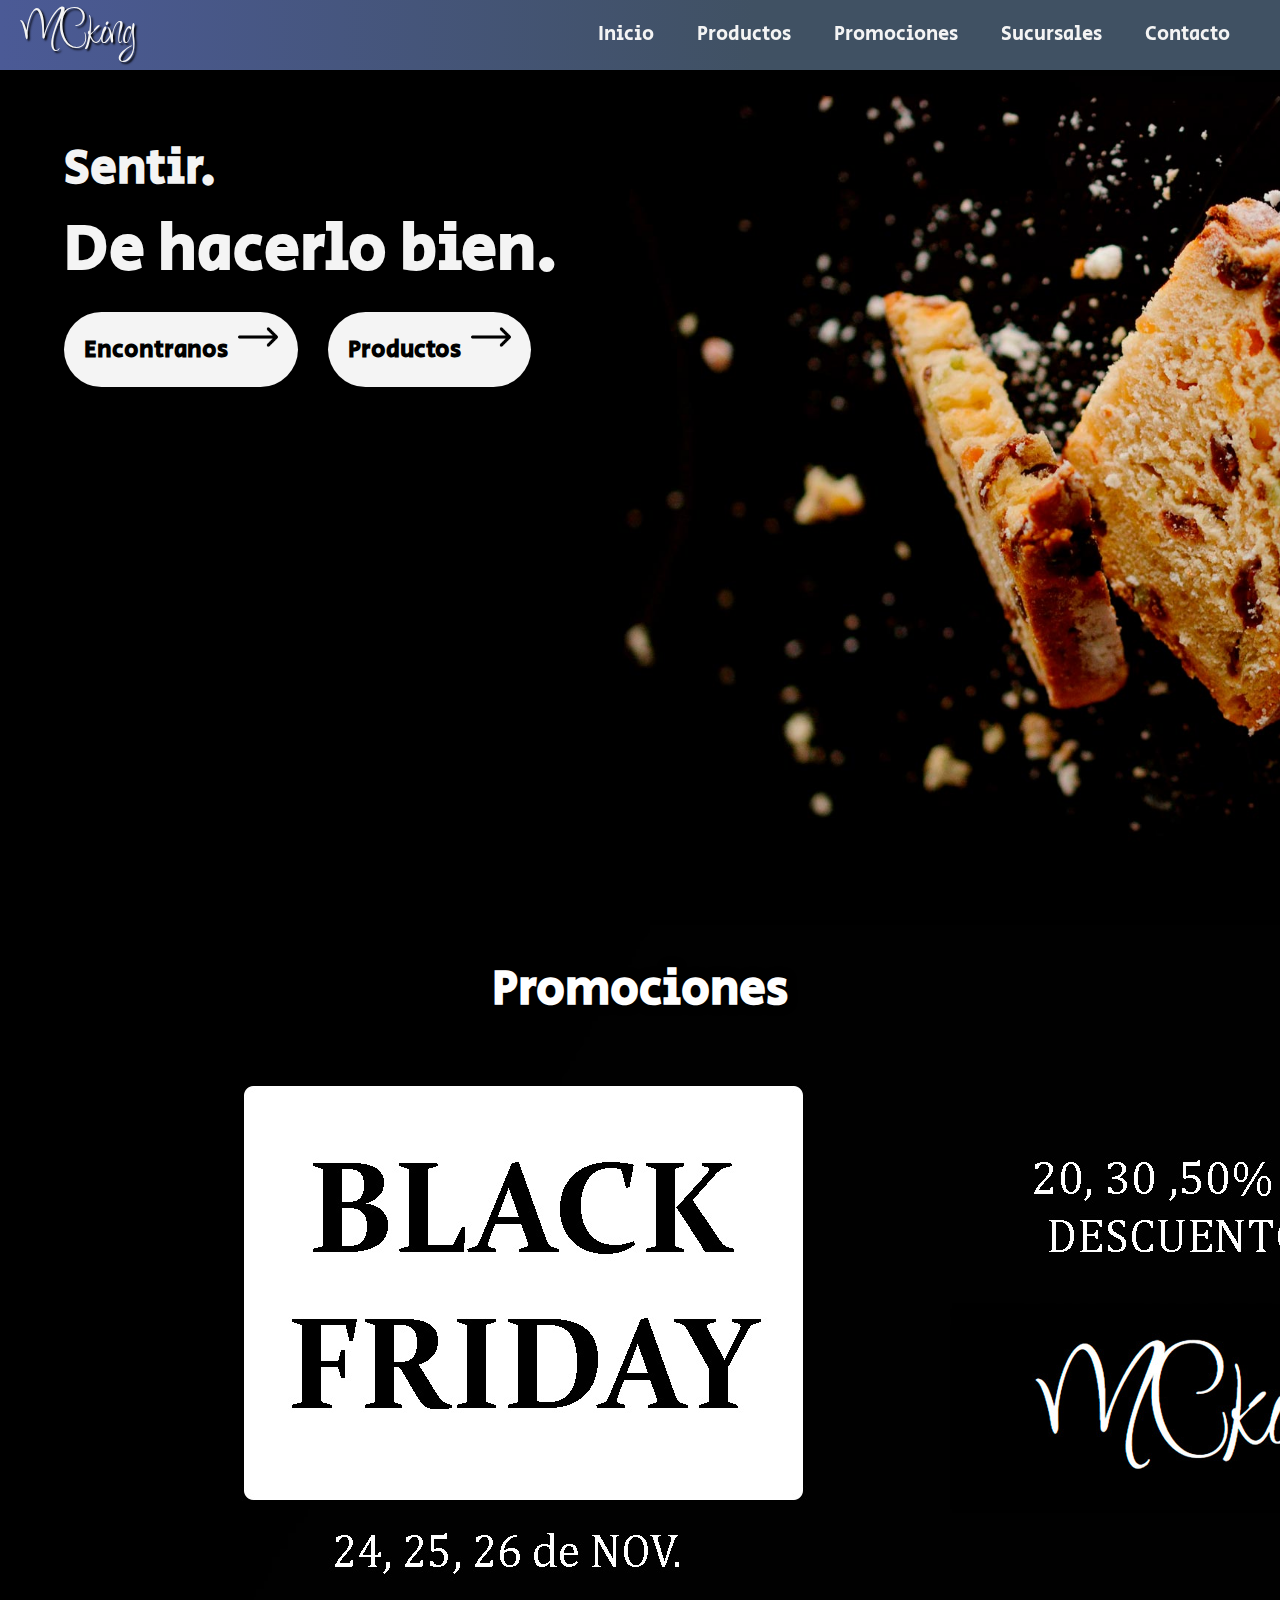
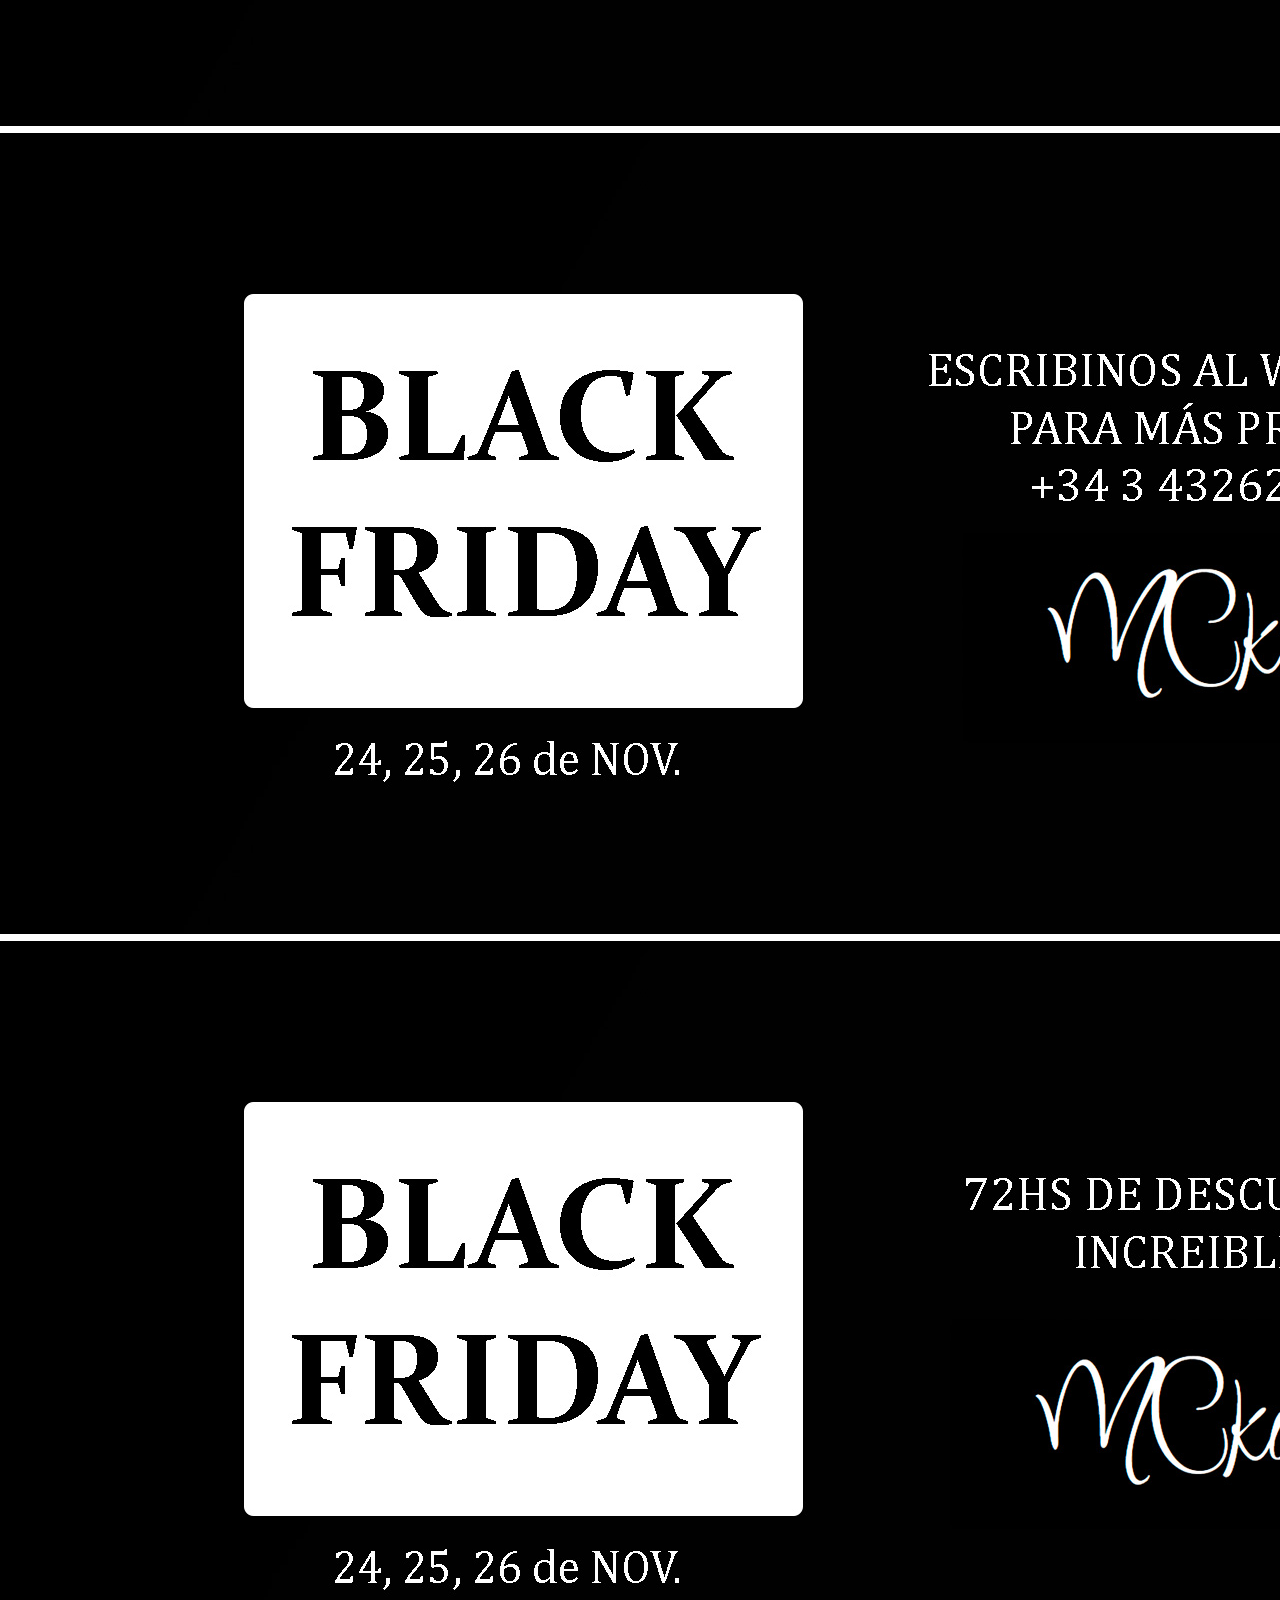
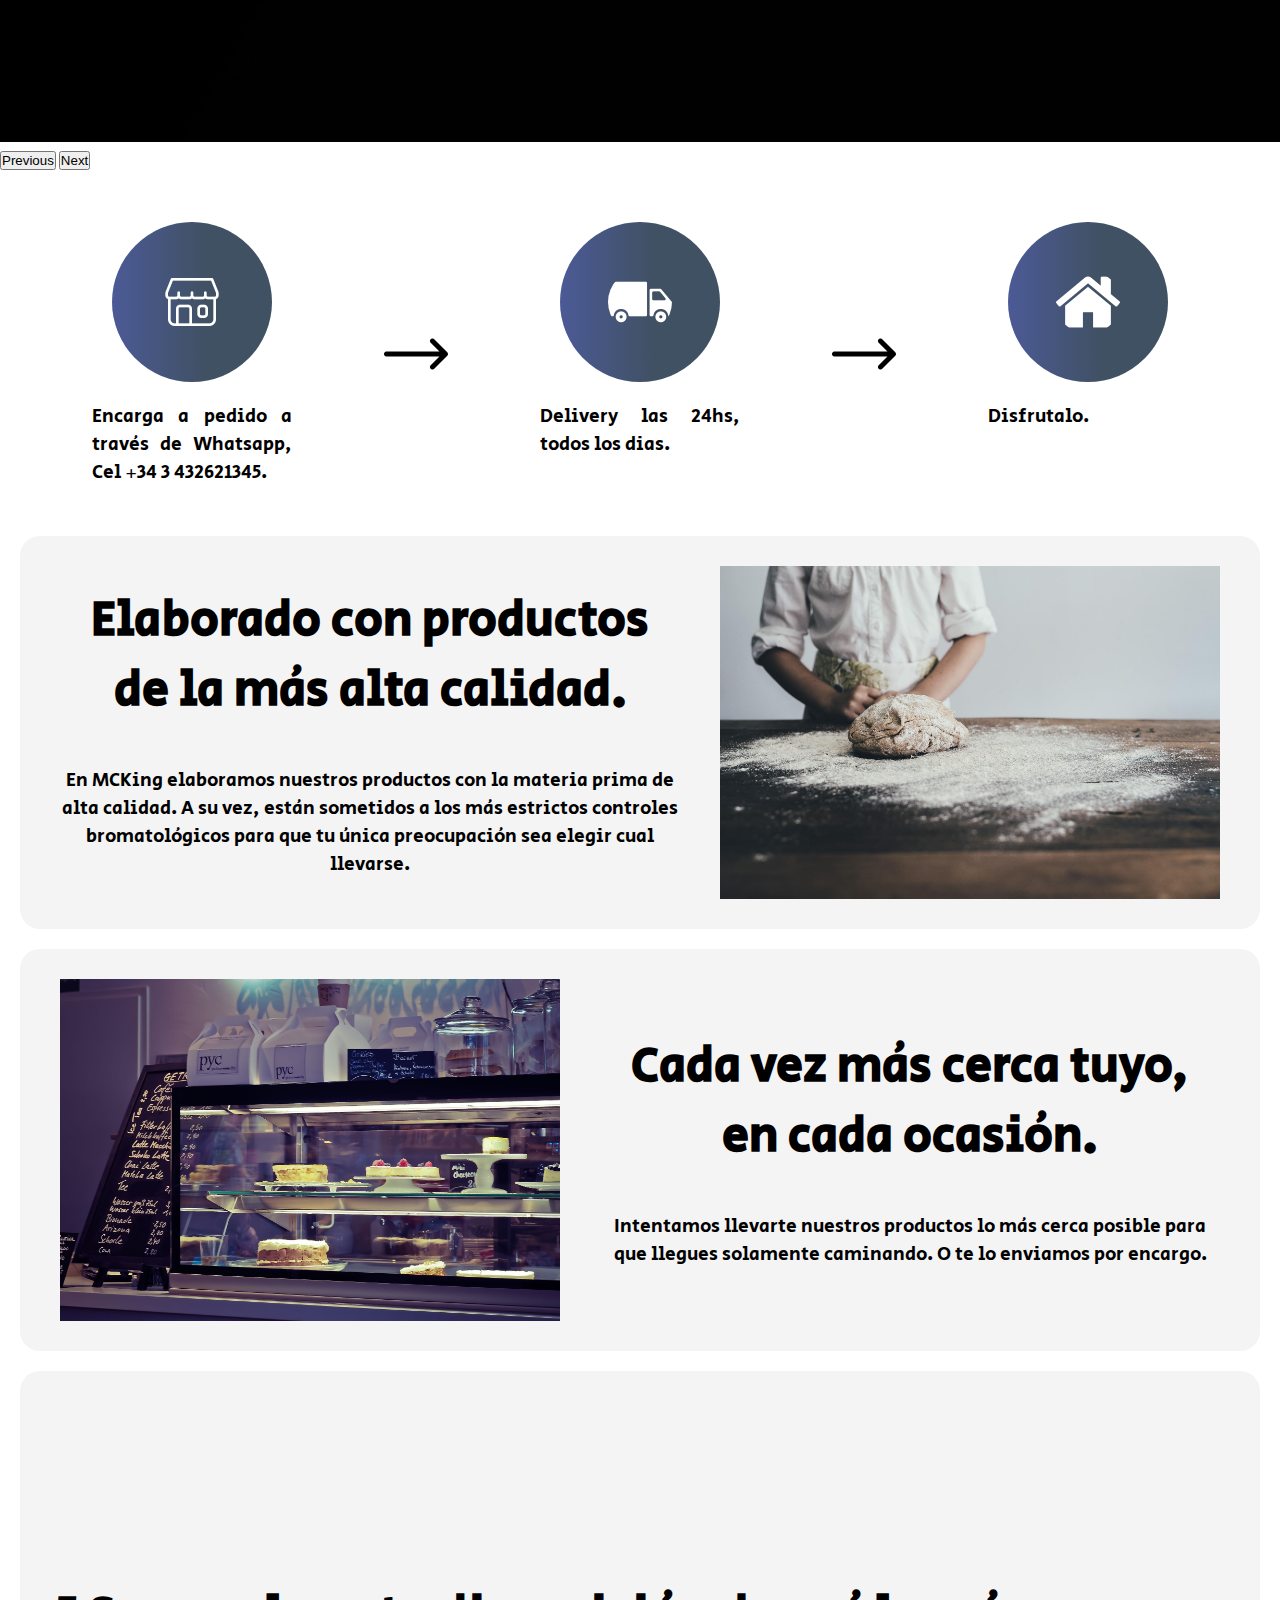
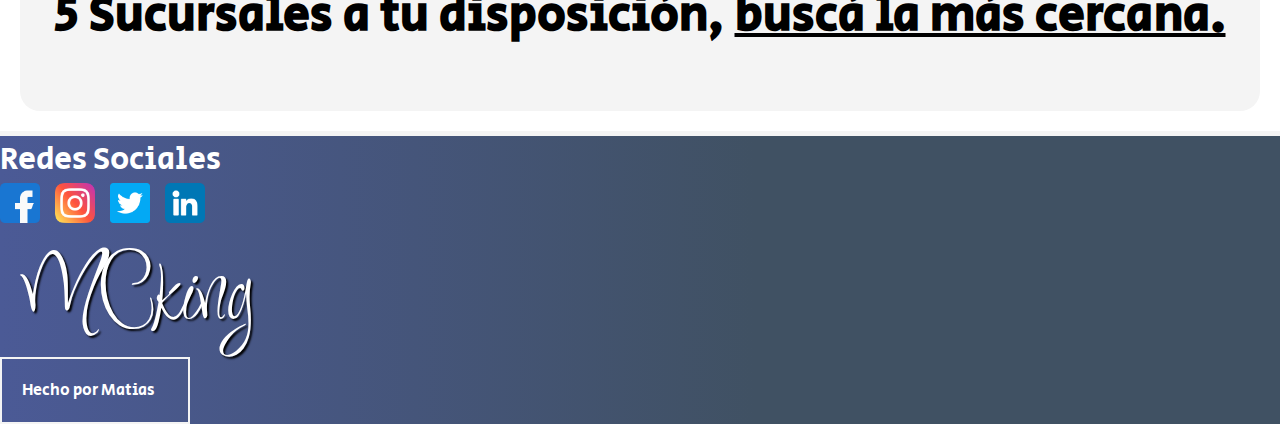
<file: index.html>
<!DOCTYPE html>
<html lang="en">
<head>
    <meta charset="UTF-8">
    <meta http-equiv="X-UA-Compatible" content="IE=edge">
    <meta name="viewport" content="width=device-width, initial-scale=1.0">
    <link rel="icon" type="image/x-icon" href="./pictures/Logo2.ico">
    <link href="https://fonts.googleapis.com/css2?family=Inspiration&display=swap" rel="stylesheet">
    <link href="https://fonts.googleapis.com/css2?family=Secular+One&display=swap" rel="stylesheet">
    <!-- CSS only -->
    <link href="https://cdn.jsdelivr.net/npm/bootstrap@5.2.1/dist/css/bootstrap.min.css" rel="stylesheet" integrity="sha384-iYQeCzEYFbKjA/T2uDLTpkwGzCiq6soy8tYaI1GyVh/UjpbCx/TYkiZhlZB6+fzT" crossorigin="anonymous">
    <link rel="stylesheet" href="./sass/main.css">
    <!--SEO-->
    <title>McKING | Inicio</title>
    <meta name="description" content="Hace pedidos a domicilio o visitá nuestros locales. Productos de Confitería, Panadería, Pastelería y Encargos para Eventos">
    <meta name="keywords" content="Delivery, Panificados, Confiteria, Pasteleria, Encargos, Alimentos, Casa, Entrega, Pedidos"> 
</head>
<body>
    <header id="Header">
        <div class="Header__logo">
            <a href="./index.html">MCking</a>
        </div>
        <nav class="Header__nav">  
            <img src="./pictures/lista.png" alt=""> 
            <input type="checkbox">
            <ul class="Header__menu">
                <li><a href="index.html">Inicio</a></li>
                <li><a href="./html/productos.html">Productos</a></li>
                <li><a href="./html/promociones.html">Promociones</a></li>
                <li><a href="./html/sucursal.html">Sucursales</a></li>
                <li><a href="./html/contact.html">Contacto</a></li>
            </ul>
        </nav>
    </header>
    <main class="accessDirect">
        <div class="accessDirect__eslogan">
            <h1>Sentir. <span>De hacerlo bien.</span> </h1> 
            <ul class="accessDirect__botones" >
                <li><a href="./html/sucursal.html">Encontranos<img class="icon" src="./pictures/flecha-correcta.png" alt="flecha"></a></li>
                <li><a href="./html/productos.html">Productos<img class="icon" src="./pictures/flecha-correcta.png" alt="flecha"></a></li>
            </ul>
        </div>
    </main>
            
    <section>
        <div id="carouselExampleControls" class="carousel slide" data-bs-ride="carousel">
            <div>
                <h1 class="titulo titulo--absolute"> Promociones</h1>
            </div>
            <div class="carousel-inner">
              <div class="carousel-item active">
                <img src="./pictures/promo/promo_2-2.jpg" class="d-block w-100" alt="Promocion">
              </div>
              <div class="carousel-item">
                <img src="./pictures/promo/promo_3-2.jpg" class="d-block w-100" alt="Promocion">
              </div>
              <div class="carousel-item">
                <img src="./pictures/promo/promo_4-2.jpg" class="d-block w-100" alt="Promocion">
              </div>
            </div>
            <button class="carousel-control-prev" type="button" data-bs-target="#carouselExampleControls" data-bs-slide="prev">
              <span class="carousel-control-prev-icon" aria-hidden="true"></span>
              <span class="visually-hidden">Previous</span>
            </button>
            <button class="carousel-control-next" type="button" data-bs-target="#carouselExampleControls" data-bs-slide="next">
              <span class="carousel-control-next-icon" aria-hidden="true"></span>
              <span class="visually-hidden">Next</span>
            </button>
        </div>
    </section>

    <section class="delivery">
        <div>
            <div>
                <img class="invert" src="./pictures/tienda.png" alt="tienda">
            </div>
            <p>Encarga a pedido a través de Whatsapp, Cel +34 3 432621345. </p>
        </div>
        <div class="arrow">
            <img class="rotateArrow" src="./pictures/flecha-correcta.png" alt="flecha">
        </div>
        <div>
            <div>
                <img  class="invert" src="./pictures/camion-de-carga.png" alt="camion-carga">
            </div>
            <p>Delivery las 24hs, todos los dias.</p>
        </div>
        <div class="arrow">
            <img class=" rotateArrow" src="./pictures/flecha-correcta.png" alt="flecha">
        </div>
        <div>
            <div>
                <img  class="invert" src="./pictures/casa.png" alt="casa">
            </div>
            <p class="text-center">Disfrutalo.</p>
        </div> 
    </section>

    <section class="backAnotherBlue">
        <div>
            <h3>Elaborado con productos de la más alta calidad.</h3>
            <p>En MCKing elaboramos nuestros productos con la materia prima de alta calidad. A su vez, están sometidos a los más estrictos controles bromatológicos para que tu única preocupación sea elegir cual llevarse.</p>
        </div>
        <img src="./pictures/bakery-gec76093d9_1920.jpg" alt="Productos-de-Calidad">
    </section>

    
    <section class="backAnotherWhite">
        <div>
            <h3>Cada vez más cerca tuyo, en cada ocasión.</h3>
            <p>Intentamos llevarte nuestros productos lo más cerca posible para que llegues solamente caminando. O te lo enviamos por encargo.</p>
        </div>
        <img src="./pictures/cakes-g1f0e4f80d_1920.jpg" alt="Sucursal">
    </section>

    <section class=" backAnotherBlue flex-column mb-4">
        <h3 class="locales">5 Sucursales a tu disposición, <a href="./html/sucursal.html">buscá la más cercana.</a></h3>
        <div class="ratio ratio-16x9">
            <iframe src="https://www.google.com/maps/embed?pb=!1m14!1m12!1m3!1d20259.226260848838!2d-60.31838355621391!3d-36.89923966998729!2m3!1f0!2f0!3f0!3m2!1i1024!2i768!4f13.1!5e0!3m2!1ses-419!2sar!4v1663705439914!5m2!1ses-419!2sar" style="border:0;" allowfullscreen="" loading="lazy" referrerpolicy="no-referrer-when-downgrade"></iframe>
        </div>
    </section>

    <footer class="container-fluid" id="footer">
        <div class="row p-2">
            <div class="col-sm-12 col-md-6 d-flex flex-column align-items-center redes mt-3">
                    <p>Redes Sociales</p>
                    <ul>
                        <li><a href="https://es-la.facebook.com" target="_blank"><img src="./pictures/facebook.png" alt="facebook" ></a></li>
                        <li><a href="https://www.instagram.com/?hl=es" target="_blank"><img src="./pictures/instagram.png" alt="instagram" width="40px"></a></li>
                        <li><a href="https://twitter.com/?lang=es" target="_blank"><img src="./pictures/gorjeo.png" alt="twitter"></a></li>
                        <li><a href="https://www.linkedin.com/" target="_blank"><img src="./pictures/linkedin.png" alt="linkedin" ></a></li>
                    </ul>
            </div>
            <div class="col-md-6 logoFooter text-center">
                <p>MCking</p>
            </div>
        </div>
        <div class="mx-auto autor text-center">
            <p class="my-auto">Hecho por Matias</p>
        </div>  
    </footer>
<!-- JavaScript Bundle with Popper -->
<script src="https://cdn.jsdelivr.net/npm/bootstrap@5.2.1/dist/js/bootstrap.bundle.min.js" integrity="sha384-u1OknCvxWvY5kfmNBILK2hRnQC3Pr17a+RTT6rIHI7NnikvbZlHgTPOOmMi466C8" crossorigin="anonymous"></script>
</body>
</html>
</file>
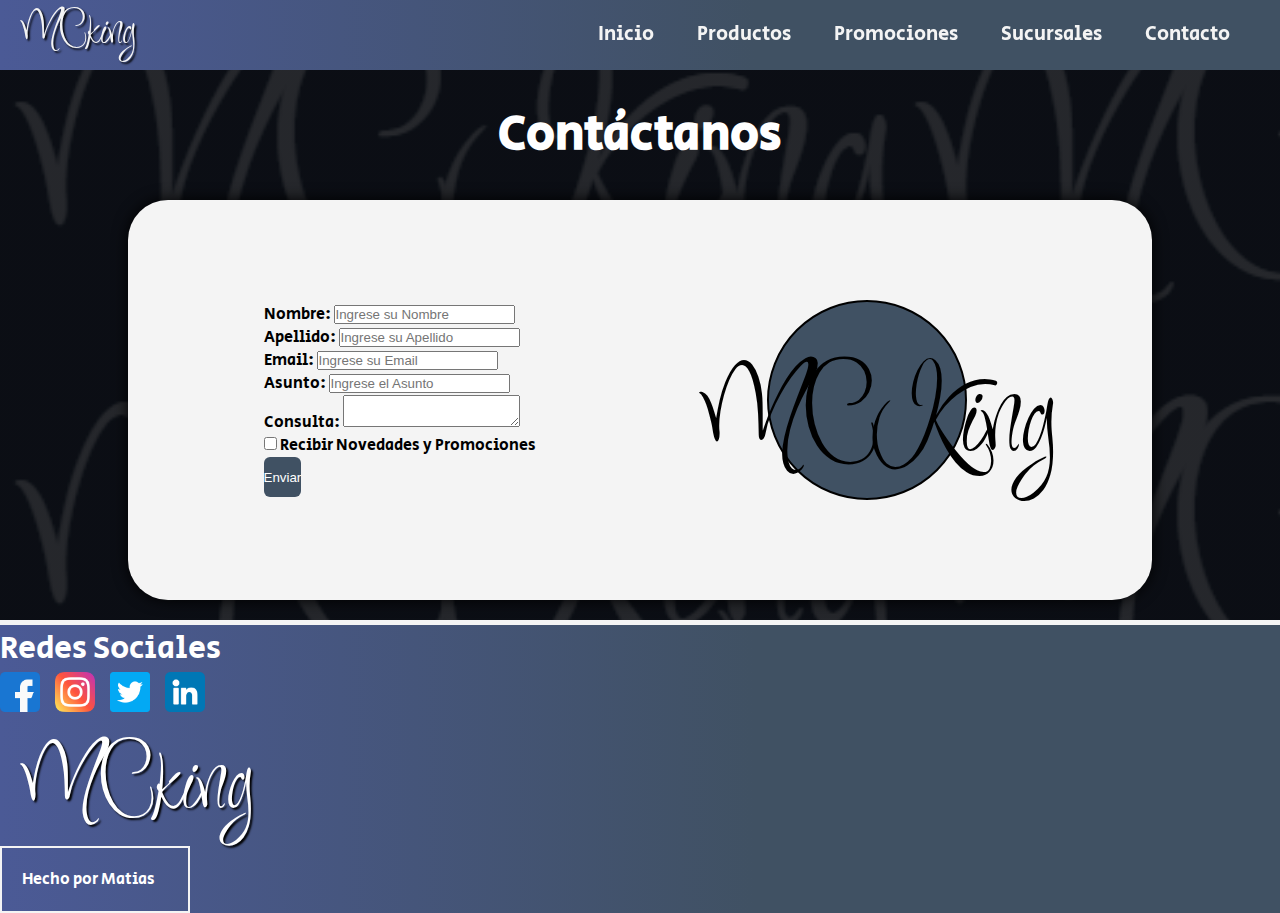
<file: html/contact.html>
<!DOCTYPE html>
<html lang="en">
<head>
    <meta charset="UTF-8">
    <meta http-equiv="X-UA-Compatible" content="IE=edge">
    <meta name="viewport" content="width=device-width, initial-scale=1.0">
    <link rel="icon" type="image/x-icon" href="../pictures/Logo2.ico">
    <link href="https://fonts.googleapis.com/css2?family=Inspiration&display=swap" rel="stylesheet">
    <link href="https://fonts.googleapis.com/css2?family=Secular+One&display=swap" rel="stylesheet">
    <!-- CSS only -->
    <link href="https://cdn.jsdelivr.net/npm/bootstrap@5.2.1/dist/css/bootstrap.min.css" rel="stylesheet" integrity="sha384-iYQeCzEYFbKjA/T2uDLTpkwGzCiq6soy8tYaI1GyVh/UjpbCx/TYkiZhlZB6+fzT" crossorigin="anonymous">
    <link rel="stylesheet" href="../sass/main.css">
    <!--seo-->
    <title>McKING | Contacto</title>
    <meta name="description" content="Contactanos para encargos para fiestas o eventos, por mail o WhatsAPP">
    <meta name="keywords" content="Delivery, Panificados, Confiteria, Pasteleria, Encargos, Alimentos, Casa, Entrega, Pedidos"> 
</head>
<body class="box">
    <div class="gridContainerMain">
        <header id="Header">
            <div class="Header__logo">
                <a href="../index.html">MCking</a>
            </div>
            <nav class="Header__nav">
                <img src="../pictures/lista.png" alt=""> 
                <input type="checkbox">
                <ul class="Header__menu">
                    <li><a href="../index.html">Inicio</a></li>
                    <li><a href="./productos.html">Productos</a></li>
                    <li><a href="./promociones.html">Promociones</a></li>
                    <li><a href="./sucursal.html">Sucursales</a></li>
                    <li><a href="./contact.html">Contacto</a></li>
                </ul>
            </nav>
        </header>
        <main>
            <h1 class="titulo">Contáctanos</h1>
            <div class="d-flex flex-row justify-content-evenly formulario ">
                <form>
                    <div class="row mb-3">
                        <div class="col-xs-12 col-sm-12 col-md-6 mb-3">
                            <label for="nombre" class="form-label">Nombre:</label> 
                            <input id="nombre" type="text" class="form-control " placeholder="Ingrese su Nombre" aria-label="Ingrese su Nombre" required>
                        </div>
                        <div class="col col-md-6">
                            <label for="apellido" class="form-label">Apellido:</label> 
                            <input id="apellido" type="text" class="form-control" placeholder="Ingrese su Apellido" aria-label="Ingrese su Apellido">
                        </div>
                    </div>
                    <div class="mb-3">
                        <label for="email" class="form-label">Email:</label>
                        <input type="email" class="form-control" id="email" aria-describedby="emailHelp" placeholder="Ingrese su Email" required>
                    </div>
                    <div class="mb-3">
                        <label for="asunto" class="form-label">Asunto:</label>
                        <input type="text" class="form-control" id="asunto" placeholder="Ingrese el Asunto" required>
                    </div>
                    <div class="input-group">
                        <span class="input-group-text">Consulta:</span>
                        <textarea class="form-control" aria-label="With textarea" required></textarea>
                    </div>
                    <div class="mb-3 mt-3 form-check">
                        <input type="checkbox" class="form-check-input" id="exampleCheck1">
                        <label class="form-check-label" for="exampleCheck1">Recibir Novedades y Promociones</label>
                    </div>
                    <button type="submit" class="btn-custom-form w-100">Enviar</button>
                </form>
                <div class="formulario__imagen">
                    <p>MCKing</p>
                </div>
            </div>
        </main>
        <footer class="container-fluid border-3 border-top border-light" id="footer">
            <div class="row p-2">
                <div class="col-sm-12 col-md-6 d-flex flex-column align-items-center redes mt-3">
                        <p>Redes Sociales</p>
                        <ul>
                            <li><a href="https://es-la.facebook.com" target="_blank"><img src="../pictures/facebook.png" alt="facebook" ></a></li>
                            <li><a href="https://www.instagram.com/?hl=es" target="_blank"><img src="../pictures/instagram.png" alt="instagram"></a></li>
                            <li><a href="https://twitter.com/?lang=es" target="_blank"><img src="../pictures/gorjeo.png" alt="twitter" ></a></li>
                            <li><a href="https://www.linkedin.com/" target="_blank"><img src="../pictures/linkedin.png" alt="linkedin" ></a></li>
                        </ul>
                </div>
                <div class="col-md-6 logoFooter text-center">
                    <p>MCking</p>
                </div>
            </div>
            <div class="mx-auto autor text-center">
                <p class="my-auto">Hecho por Matias</p>
            </div>  
        </footer>
    </div>
    <!-- JavaScript Bundle with Popper -->
<script src="https://cdn.jsdelivr.net/npm/bootstrap@5.2.1/dist/js/bootstrap.bundle.min.js" integrity="sha384-u1OknCvxWvY5kfmNBILK2hRnQC3Pr17a+RTT6rIHI7NnikvbZlHgTPOOmMi466C8" crossorigin="anonymous"></script>
</body>
</html>
</file>
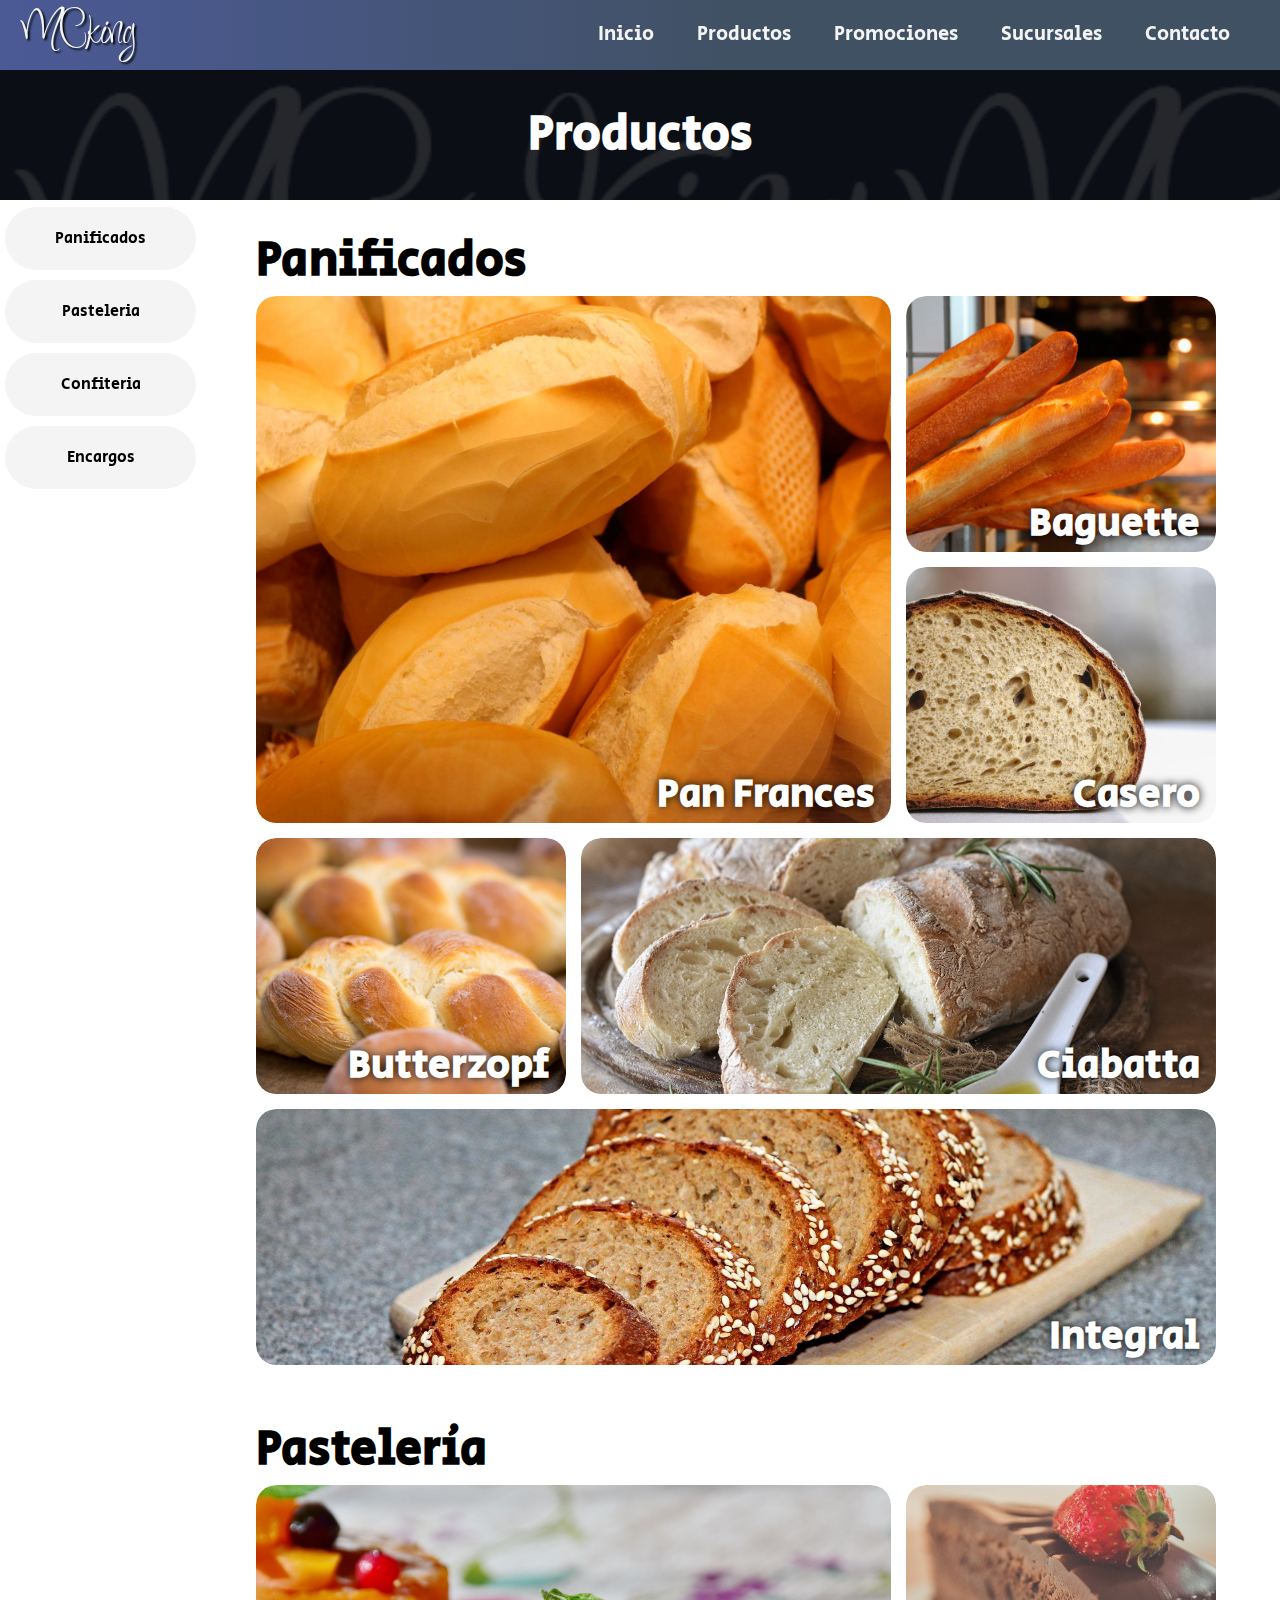
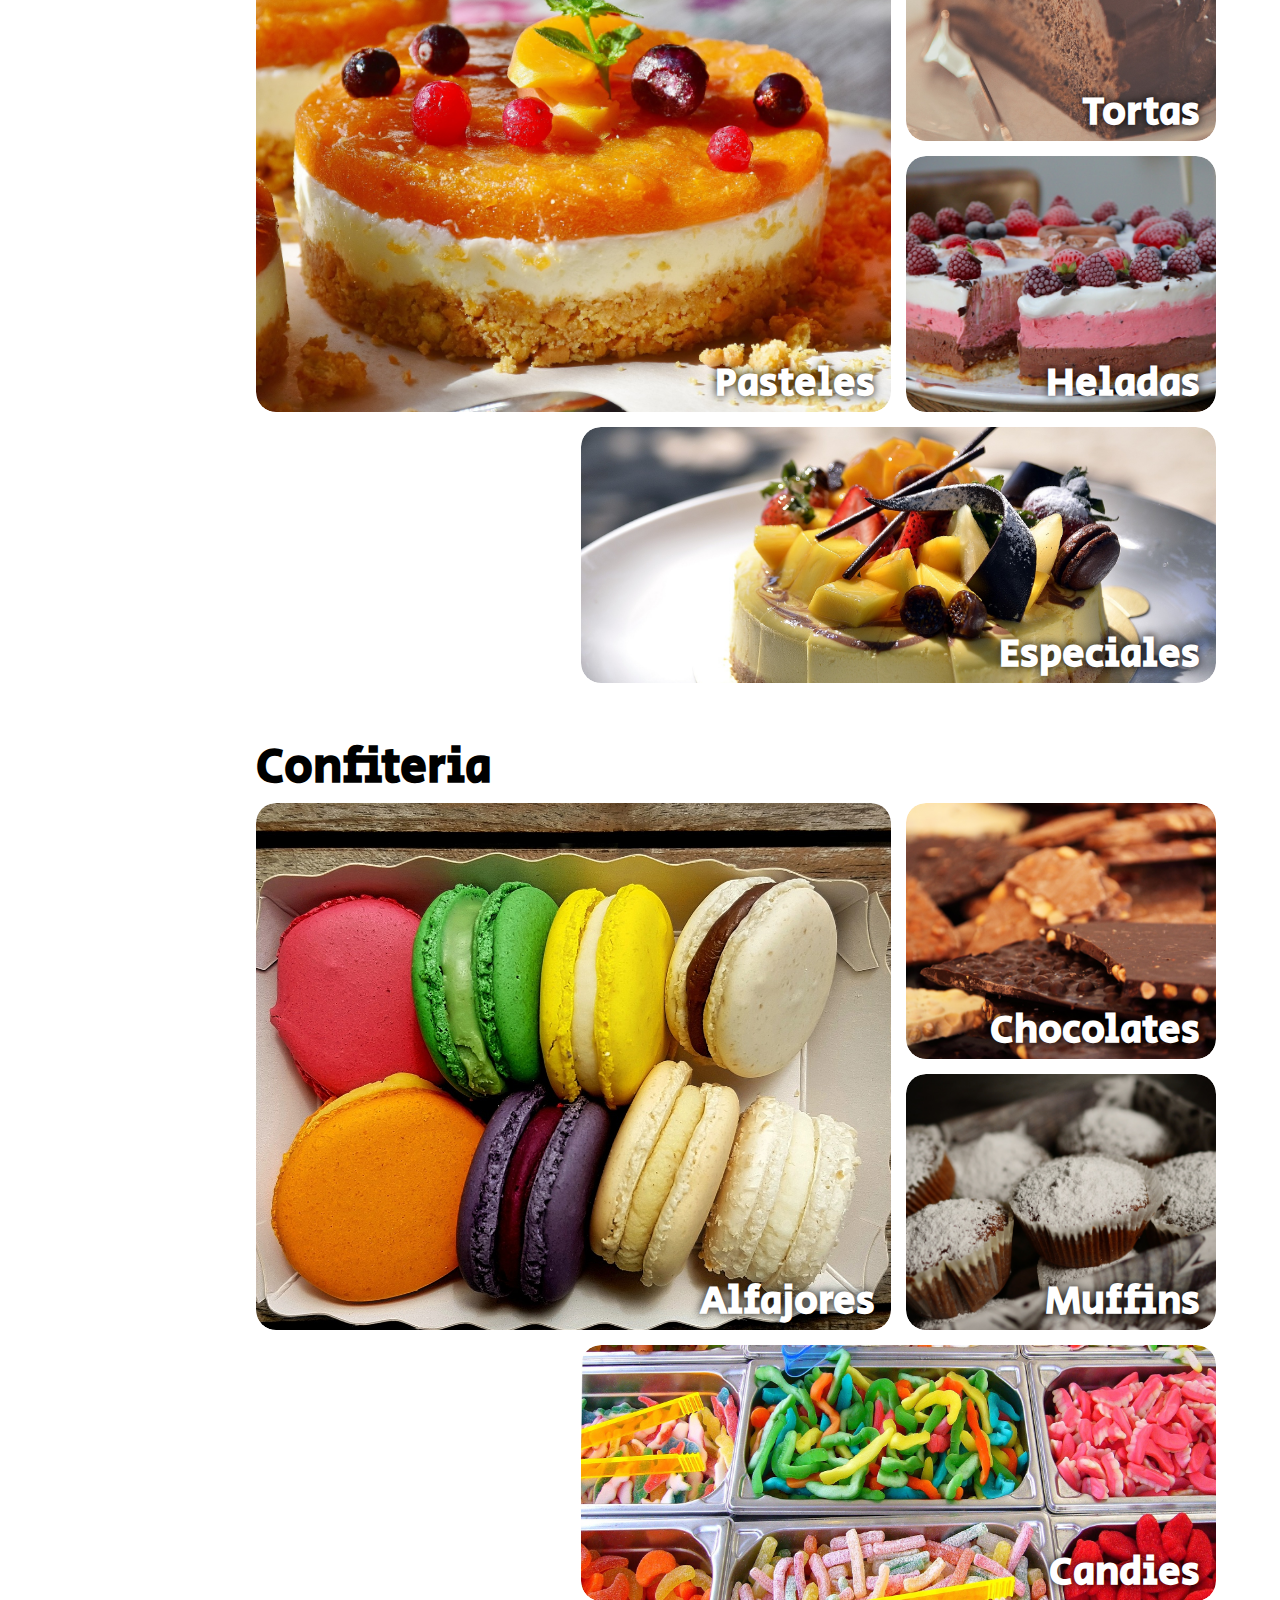
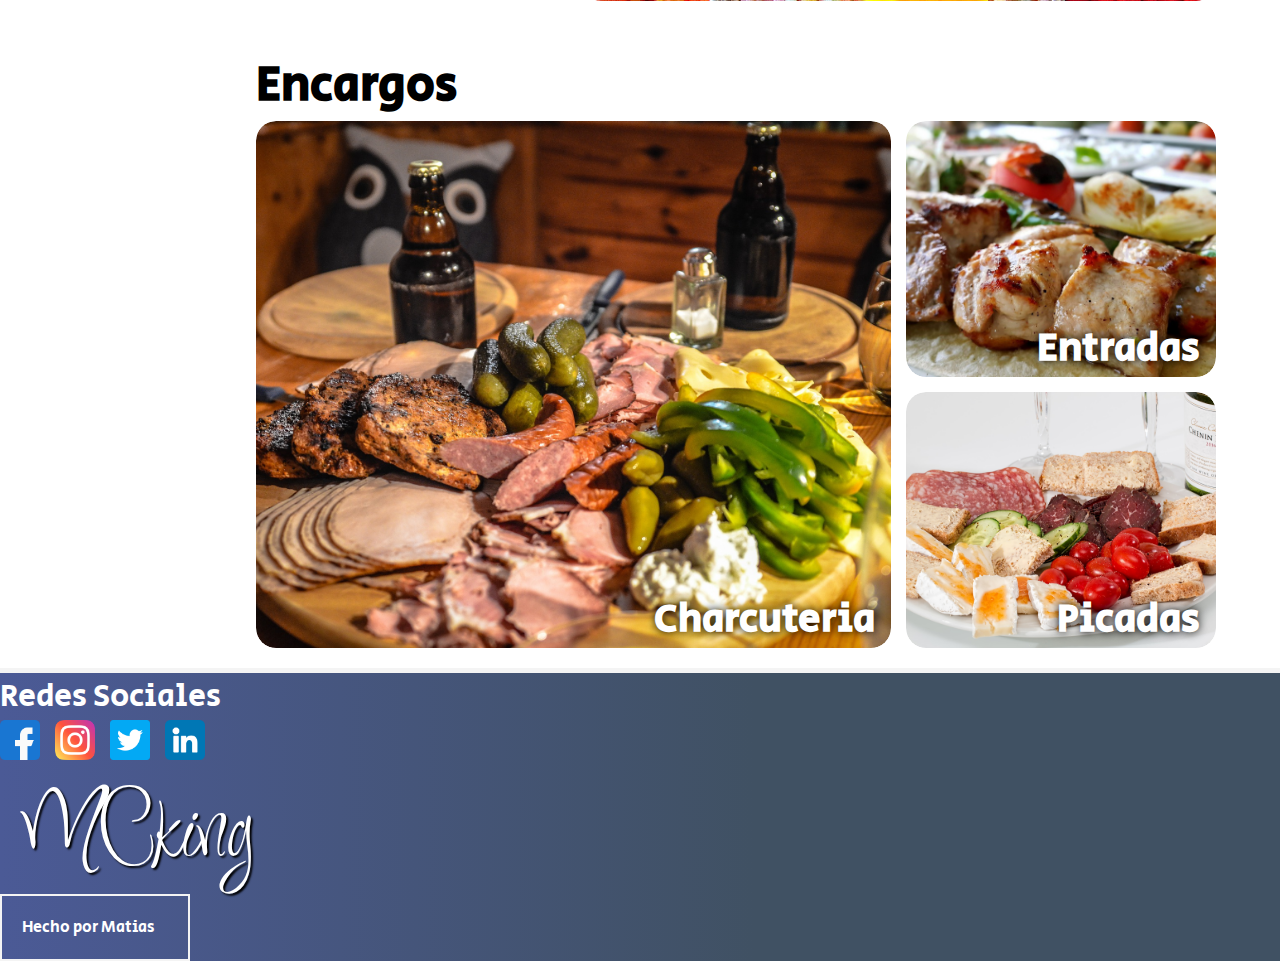
<file: html/productos.html>
<!DOCTYPE html>
<html lang="en">
<head>
    <meta charset="UTF-8">
    <meta http-equiv="X-UA-Compatible" content="IE=edge">
    <meta name="viewport" content="width=device-width, initial-scale=1.0">
    <link rel="icon" type="image/x-icon" href="../pictures/Logo2.ico">
    <link href="https://fonts.googleapis.com/css2?family=Inspiration&display=swap" rel="stylesheet">
    <link href="https://fonts.googleapis.com/css2?family=Secular+One&display=swap" rel="stylesheet">
    <link href="https://cdn.jsdelivr.net/npm/bootstrap@5.2.1/dist/css/bootstrap.min.css" rel="stylesheet" integrity="sha384-iYQeCzEYFbKjA/T2uDLTpkwGzCiq6soy8tYaI1GyVh/UjpbCx/TYkiZhlZB6+fzT" crossorigin="anonymous">
    <link rel="stylesheet" href="../sass/main.css">
    <title>McKING | Productos</title>
    <meta name="description" content="Mirá los mejores Productos de Panaderia, Panificados,Pasteleria, Confiteria">
    <meta name="keywords" content="Delivery, Panificados, Confiteria, Pasteleria, Encargos, Alimentos, Casa, Entrega, Pedidos">
</head>
<body>
    <header id="Header">
        <div class="Header__logo">
            <a href="../index.html">MCking</a>
        </div>
        <nav class="Header__nav">
            <img src="../pictures/lista.png" alt=""> 
            <input type="checkbox">
            <ul class="Header__menu">
                <li><a href="../index.html">Inicio</a></li>
                <li><a href="./productos.html">Productos</a></li>
                <li><a href="./promociones.html">Promociones</a></li>
                <li><a href="./sucursal.html">Sucursales</a></li>
                <li><a href="./contact.html">Contacto</a></li>
            </ul>
        </nav>
        <div class="submenu">
            <ul >
                <li><a href="#panificados">Panificados</a></li>
                <li><a href="#pasteleria">Pasteleria</a></li>
                <li><a href="#confiteria">Confiteria</a></li>
                <li><a href="#encargos">Encargos</a></li>
            </ul>
        </div>
    </header>

    <section class="productTitle">
            <h1 class="titulo">Productos</h1>
    </section>
    
    <main id="main">
        <section>
            <h2 class="productosTitulo" id="panificados">Panificados</h2>
            <div class="productos">
                <div>
                    <h3>Pan Frances</h3>
                    <img src="../pictures/pao-g9d21672cc_1920.jpg" alt="Pan-Frances">
                </div>
                <div>
                    <h3>Baguette</h3>
                    <img src="../pictures/baguette-g4a0fa442c_1920.jpg" alt="Baguette">
                </div>
                <div>
                    <h3>Casero</h3>
                    <img src="../pictures/bread-g1820bc00b_1920.jpg" alt="Casero">
                </div>
                <div>
                    <h3>Ciabatta</h3>
                    <img src="../pictures/loaf-g898ab5e0c_1920.jpg" alt="Ciabatta">
                </div>
                <div>
                    <h3>Butterzopf</h3>
                    <img src="../pictures/bread-gf201219d0_1920.jpg" alt="Butterzopf">
                </div>
                <div>
                    <h3>Integral</h3>
                    <img src="../pictures/grain-bread-gf8ad6ab4f_1920.jpg" alt="Integral">
                </div>
            </div>
        </section>
        <section>
            <h2 class="productosTitulo" id="pasteleria">Pastelería</h2>
            <div class="productos">
                <div>
                    <h3>Pasteles</h3>
                    <img src="../pictures/quark-tart-gd59ab51e2_1920.jpg" alt="Durazno">
                </div>
                <div>
                    <h3>Tortas</h3>
                    <img src="../pictures/cake-gff075e63f_1920.jpg" alt="Tortas de Chocolates">
                </div>
                <div>
                    <h3>Heladas</h3>
                    <img src="../pictures/to-bake-g6efad26bf_1920.jpg" alt="Torta Helada">
                </div>
                <div>
                    <h3>Especiales</h3>
                    <img src="../pictures/cake-g05181a1af_1920.jpg" alt="Ciabatta">
                </div>
            </div>
        </section>
        <section>
            <h2 class="productosTitulo" id="confiteria">Confiteria</h2>
            <div class="productos">
                <div>
                    <h3>Alfajores</h3>
                    <img src="../pictures/pastries-gf3d3e979b_1920.jpg" alt="Durazno">
                </div>
                <div>
                    <h3>Chocolates</h3>
                    <img src="../pictures/chocolate-g0b4c98cc6_1920.jpg" alt="Chocolates">
                </div>
                <div>
                    <h3>Muffins</h3>
                    <img src="../pictures/muffins-gf97feb0be_1920.jpg" alt="Muffins">
                </div>
                <div>
                    <h3>Candies</h3>
                    <img src="../pictures/candies-g868a3c0b0_1920.jpg" alt="Candies">
                </div>
            </div>
        </section>
        <section>
            <h2 class="productosTitulo" id="encargos">Encargos</h2>
            <div class="productos">
                <div>
                    <h3>Charcuteria</h3>
                    <img src="../pictures/charcuterie-g49d3383b2_1920.jpg" alt="Durazno">
                </div>
                <div>
                    <h3>Entradas</h3>
                    <img src="../pictures/kebab-gbb1fed4d3_1920.jpg" alt="Entradas">
                </div>
                <div>
                    <h3>Picadas</h3>
                    <img src="../pictures/hors-doeuvre-g55ba0d999_1920.jpg" alt="Picadas">
                </div>
            </div>
            </div>
        </section>
    </main >
    <footer class="container-fluid" id="footer">
        <div class="row p-2">
            <div class="col-sm-12 col-md-6 d-flex flex-column align-items-center redes mt-3">
                    <p>Redes Sociales</p>
                    <ul>
                        <li><a href="https://es-la.facebook.com" target="_blank"><img src="../pictures/facebook.png" alt="facebook"></a></li>
                        <li><a href="https://www.instagram.com/?hl=es" target="_blank"><img src="../pictures/instagram.png" alt="instagram" ></a></li>
                        <li><a href="https://twitter.com/?lang=es" target="_blank"><img src="../pictures/gorjeo.png" alt="twitter" ></a></li>
                        <li><a href="https://www.linkedin.com/" target="_blank"><img src="../pictures/linkedin.png" alt="linkedin" ></a></li>
                    </ul>
            </div>
            <div class="col-md-6 logoFooter text-center">
                <p>MCking</p>
            </div>
        </div>
        <div class="mx-auto autor text-center">
            <p class="my-auto">Hecho por Matias</p>
        </div>  
    </footer>
</body>
</html>
</file>
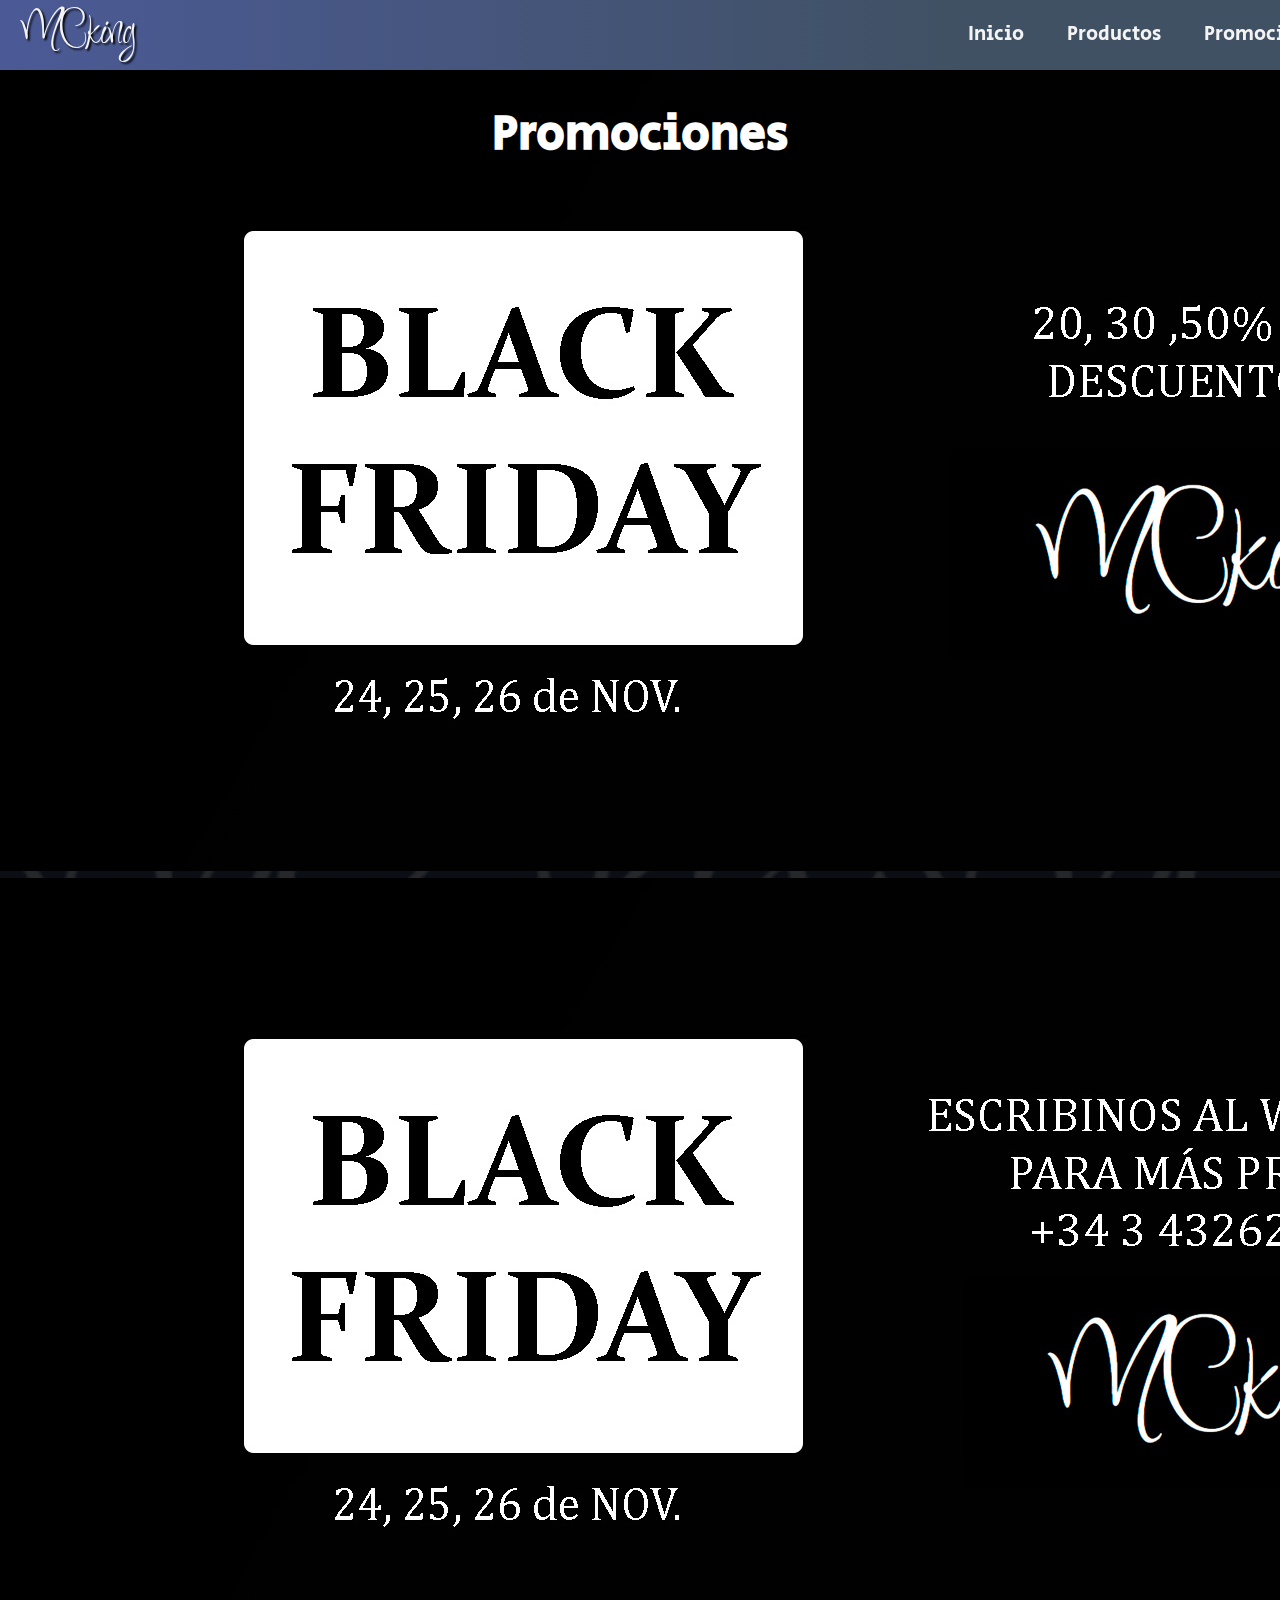
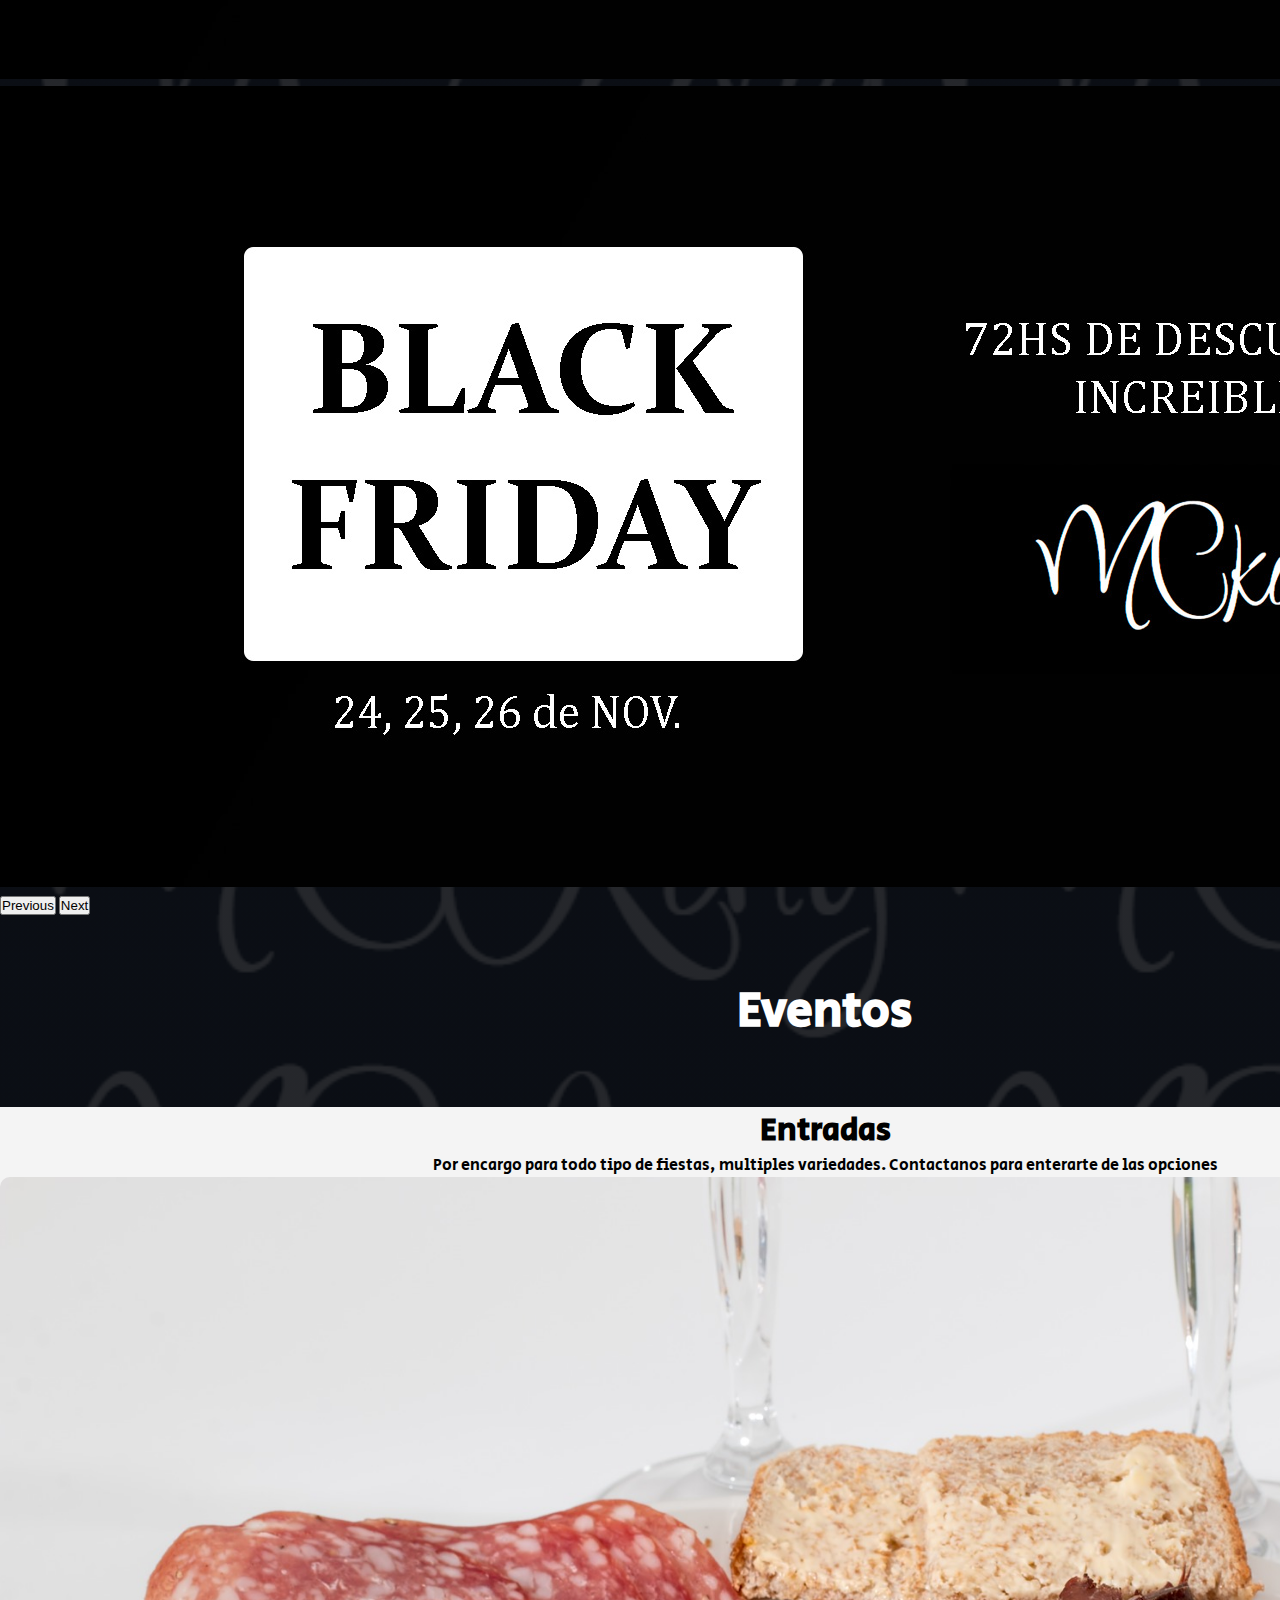
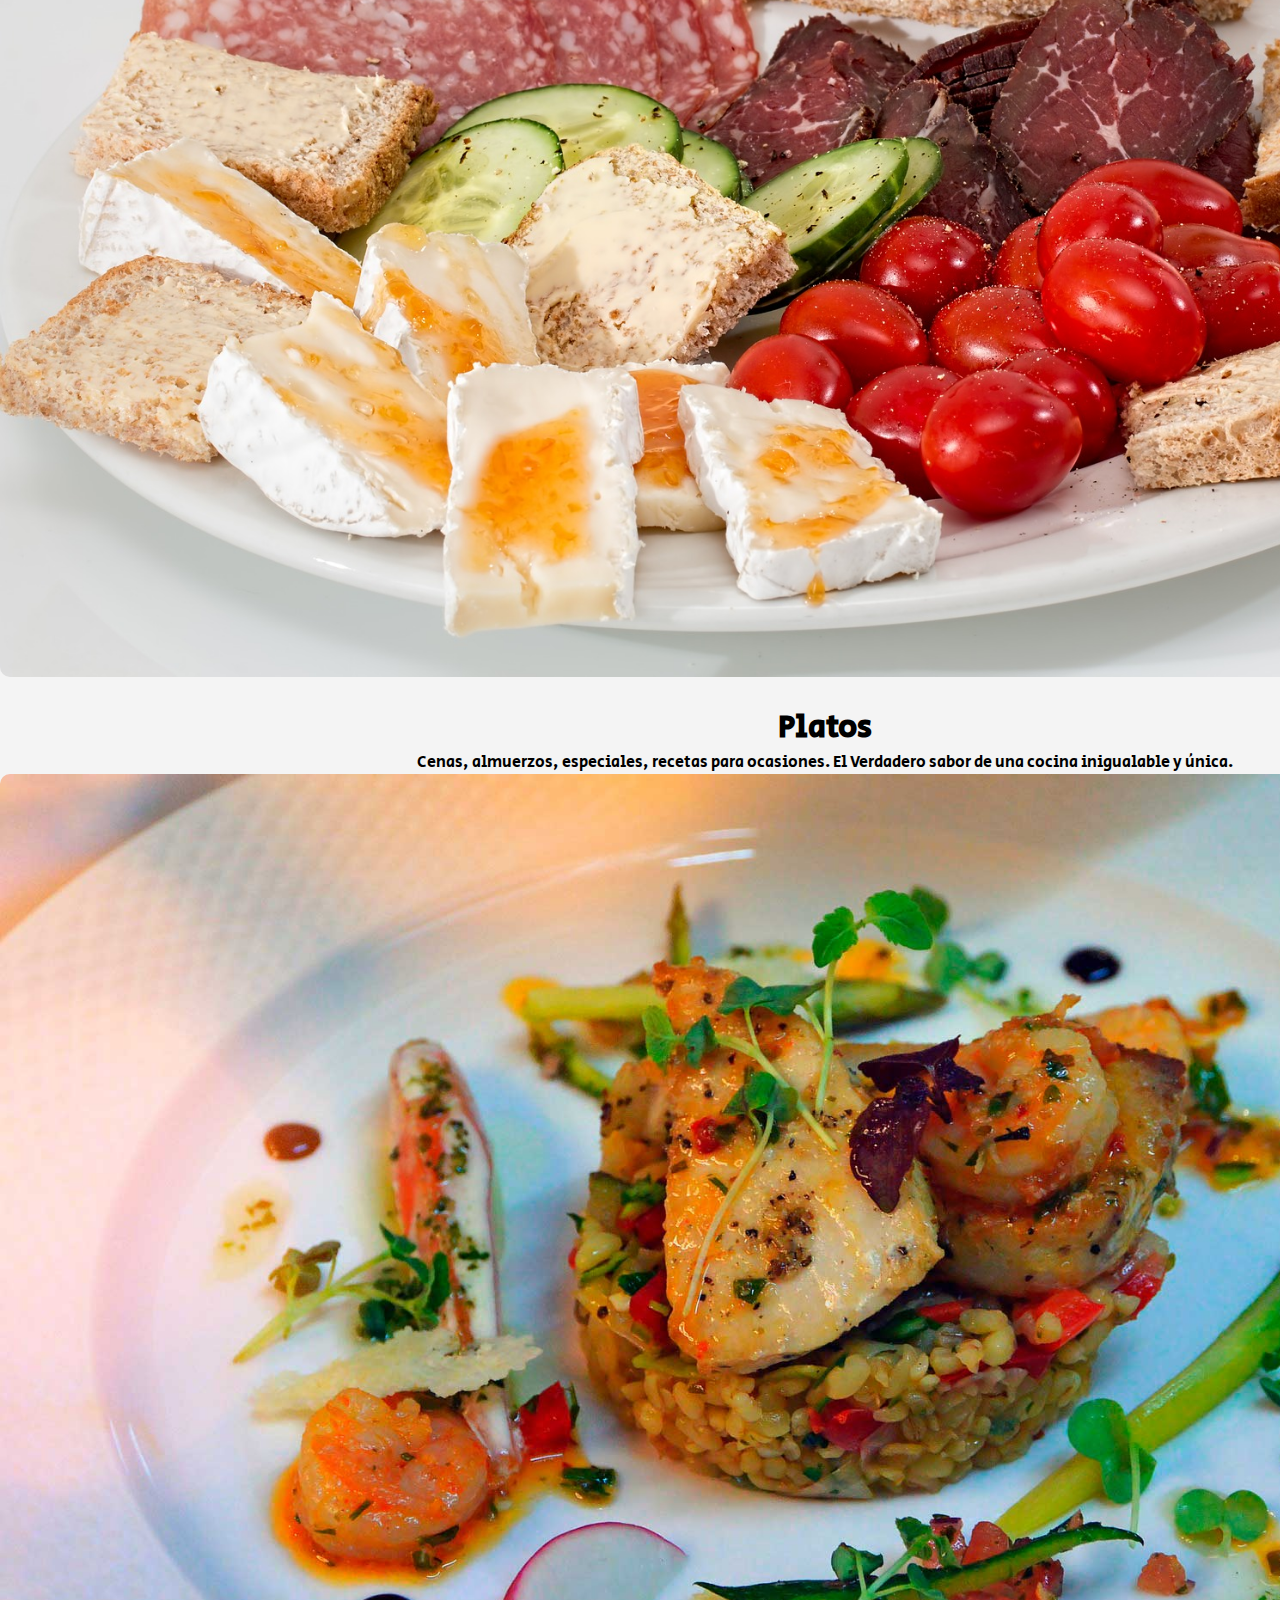
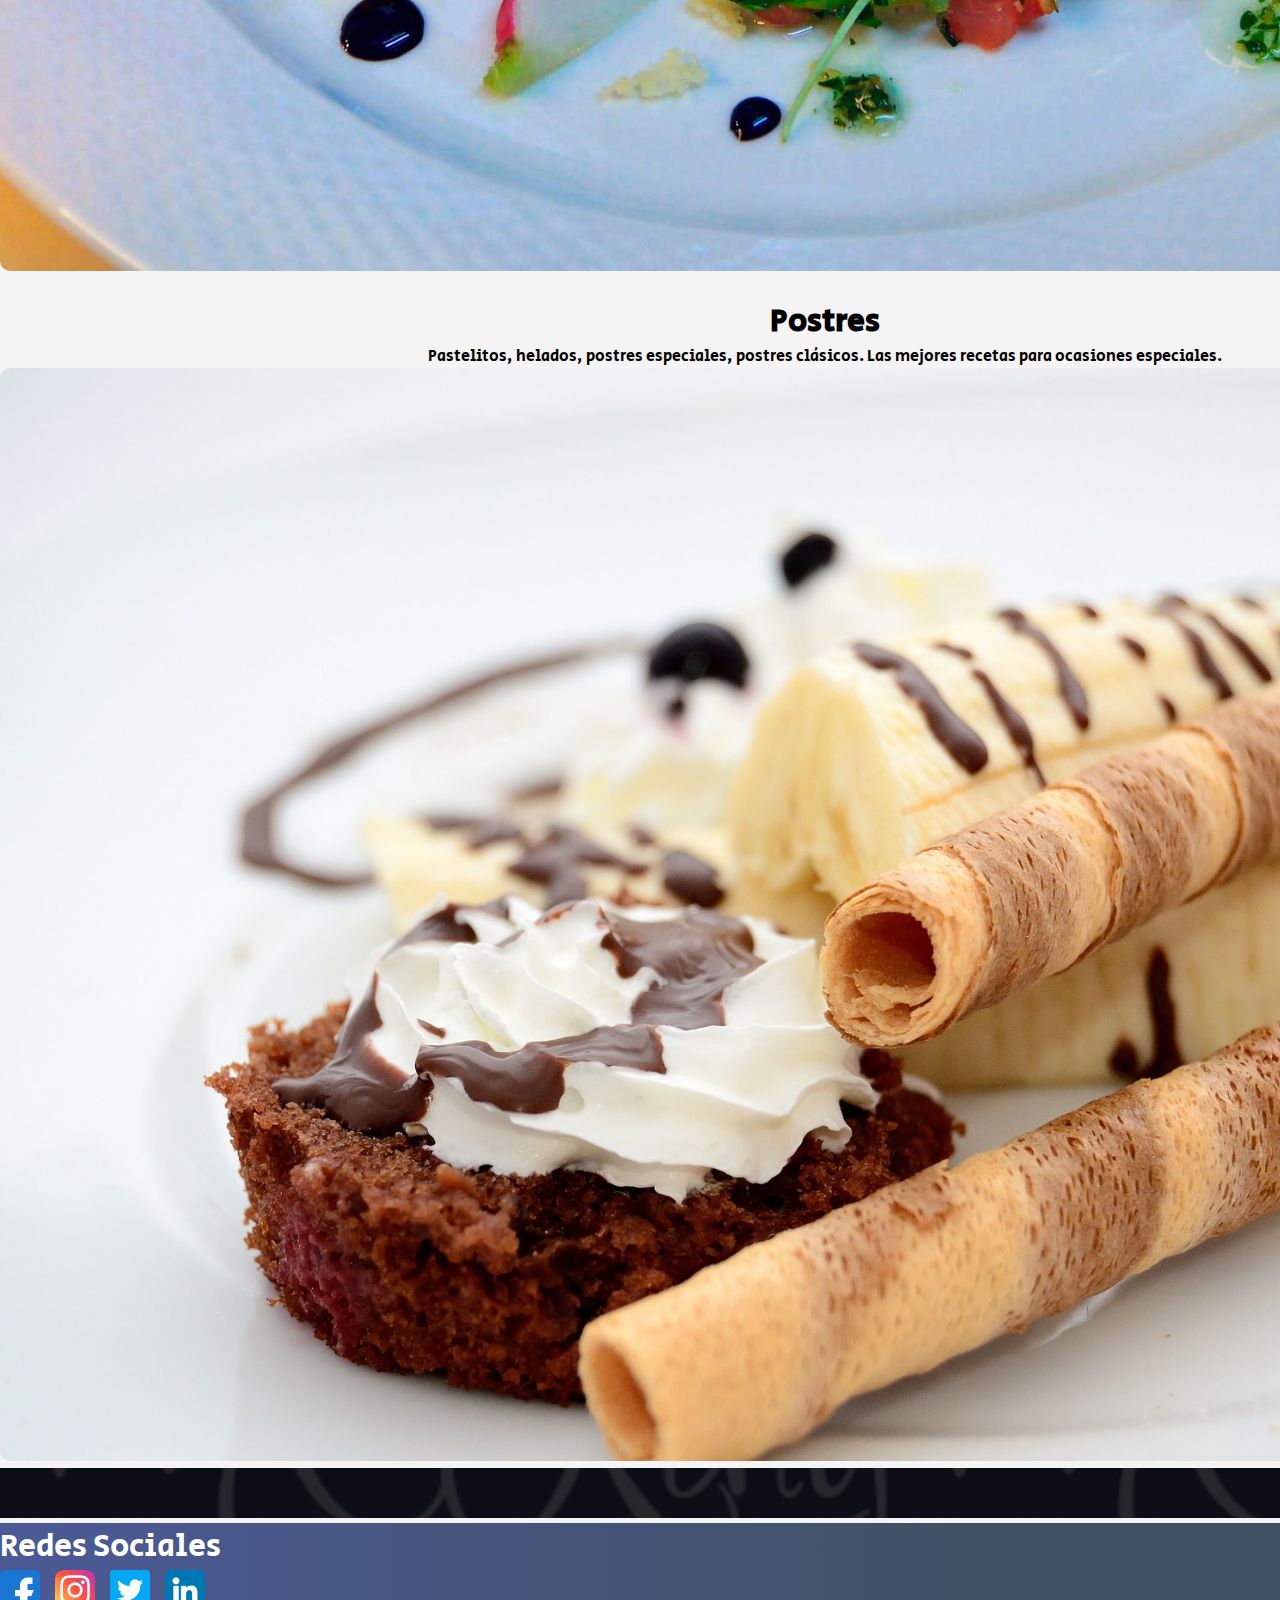
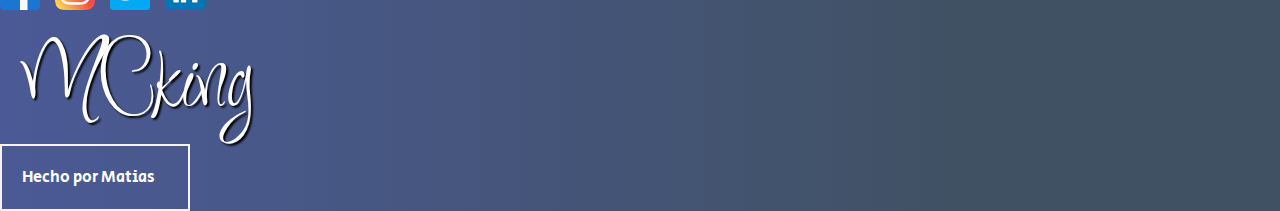
<file: html/promociones.html>
<!DOCTYPE html>
<html lang="en">
<head>
    <meta charset="UTF-8">
    <meta http-equiv="X-UA-Compatible" content="IE=edge">
    <meta name="viewport" content="width=device-width, initial-scale=1.0">
    <link rel="icon" type="image/x-icon" href="../pictures/Logo2.ico">
    <link href="https://fonts.googleapis.com/css2?family=Inspiration&display=swap" rel="stylesheet">
    <link href="https://fonts.googleapis.com/css2?family=Secular+One&display=swap" rel="stylesheet">
    <!-- CSS only -->
    <link href="https://cdn.jsdelivr.net/npm/bootstrap@5.2.1/dist/css/bootstrap.min.css" rel="stylesheet" integrity="sha384-iYQeCzEYFbKjA/T2uDLTpkwGzCiq6soy8tYaI1GyVh/UjpbCx/TYkiZhlZB6+fzT" crossorigin="anonymous">
    <link rel="stylesheet" href="../sass/main.css">
    <!--SEO-->
    <title>McKING | Promociones</title>
    <meta name="description" content="Mirá los mejores Promociones diarias en Panaderia, Panificados,Pasteleria, Confiteria">
    <meta name="keywords" content="Delivery, Panificados, Confiteria, Pasteleria, Encargos, Alimentos, Casa, Entrega, Pedidos"> 
</head>
<body class="box">
    <div class="gridContainerMain">
        <header id="Header">
            <div class="Header__logo">
                <a href="../index.html">MCking</a>
            </div>
            <nav class="Header__nav">
                <img src="../pictures/lista.png" alt=""> 
                <input type="checkbox">
                <ul class="Header__menu">
                    <li><a href="../index.html">Inicio</a></li>
                    <li><a href="./productos.html">Productos</a></li>
                    <li><a href="./promociones.html">Promociones</a></li>
                    <li><a href="./sucursal.html">Sucursales</a></li>
                    <li><a href="./contact.html">Contacto</a></li>
                </ul>
            </nav>
        </header>
        <main> 
            <div id="carouselExampleControls" class="carousel slide" data-bs-ride="carousel">
                <div>
                    <h1 class="titulo titulo--absolute"> Promociones</h1>
                </div>
                <div class="carousel-inner">
                  <div class="carousel-item active">
                    <img src="../pictures/promo/promo_2-2.jpg" class="d-block w-100" alt="Promocion">
                  </div>
                  <div class="carousel-item">
                    <img src="../pictures/promo/promo_3-2.jpg" class="d-block w-100" alt="Promocion">
                  </div>
                  <div class="carousel-item">
                    <img src="../pictures/promo/promo_4-2.jpg" class="d-block w-100" alt="Promocion">
                  </div>
                </div>
                <button class="carousel-control-prev" type="button" data-bs-target="#carouselExampleControls" data-bs-slide="prev">
                  <span class="carousel-control-prev-icon" aria-hidden="true"></span>
                  <span class="visually-hidden">Previous</span>
                </button>
                <button class="carousel-control-next" type="button" data-bs-target="#carouselExampleControls" data-bs-slide="next">
                  <span class="carousel-control-next-icon" aria-hidden="true"></span>
                  <span class="visually-hidden">Next</span>
                </button>
            </div>
        </main>
        <section class=" container-fluid combos">
            <h2 class="titulo">Eventos</h2>
            <div class="row combos__contenedor d-flex justify-content-center">
                <div class="col-sm-12 col-md-4">
                    <h3>Entradas</h3>
                    <p>Por encargo para todo tipo de fiestas, multiples variedades. Contactanos para enterarte de las opciones</p>
                    <img src="../pictures/hors-doeuvre-g55ba0d999_1920.jpg" alt="entrada">
                </div>
                <div class="col-sm-12 col-md-4">
                    <h3>Platos</h3>
                    <p>Cenas, almuerzos, especiales, recetas para ocasiones. El Verdadero sabor de una cocina inigualable y única.</p>
                    <img src="../pictures/food-gbb4c796c4_1920.jpg" alt="platos">
                </div>
                <div class="col-sm-12 col-md-4">
                    <h3>Postres</h3>
                    <p>Pastelitos, helados,  postres especiales, postres clásicos. Las mejores recetas para ocasiones especiales.</p>
                    <img src="../pictures/bananas-g6ace3eafc_1920.jpg" alt="Postres">
                </div>
            </div>
        </section>
        <footer class="container-fluid border-3 border-top border-light" id="footer">
            <div class="row p-2">
                <div class="col-sm-12 col-md-6 d-flex flex-column align-items-center redes mt-3">
                        <p>Redes Sociales</p>
                        <ul>
                            <li><a href="https://es-la.facebook.com" target="_blank"><img src="../pictures/facebook.png" alt="facebook"></a></li>
                            <li><a href="https://www.instagram.com/?hl=es" target="_blank"><img src="../pictures/instagram.png" alt="instagram" width="40px"></a></li>
                            <li><a href="https://twitter.com/?lang=es" target="_blank"><img src="../pictures/gorjeo.png" alt="twitter" ></a></li>
                            <li><a href="https://www.linkedin.com/" target="_blank"><img src="../pictures/linkedin.png" alt="linkedin" ></a></li>
                        </ul>
                </div>
                <div class="col-md-6 logoFooter text-center">
                    <p>MCking</p>
                </div>
            </div>
            <div class="mx-auto autor text-center">
                <p class="my-auto">Hecho por Matias</p>
            </div>  
        </footer>
<!-- JavaScript Bundle with Popper -->
    <script src="https://cdn.jsdelivr.net/npm/bootstrap@5.2.1/dist/js/bootstrap.bundle.min.js" integrity="sha384-u1OknCvxWvY5kfmNBILK2hRnQC3Pr17a+RTT6rIHI7NnikvbZlHgTPOOmMi466C8" crossorigin="anonymous"></script>
</body>
</html>
</file>
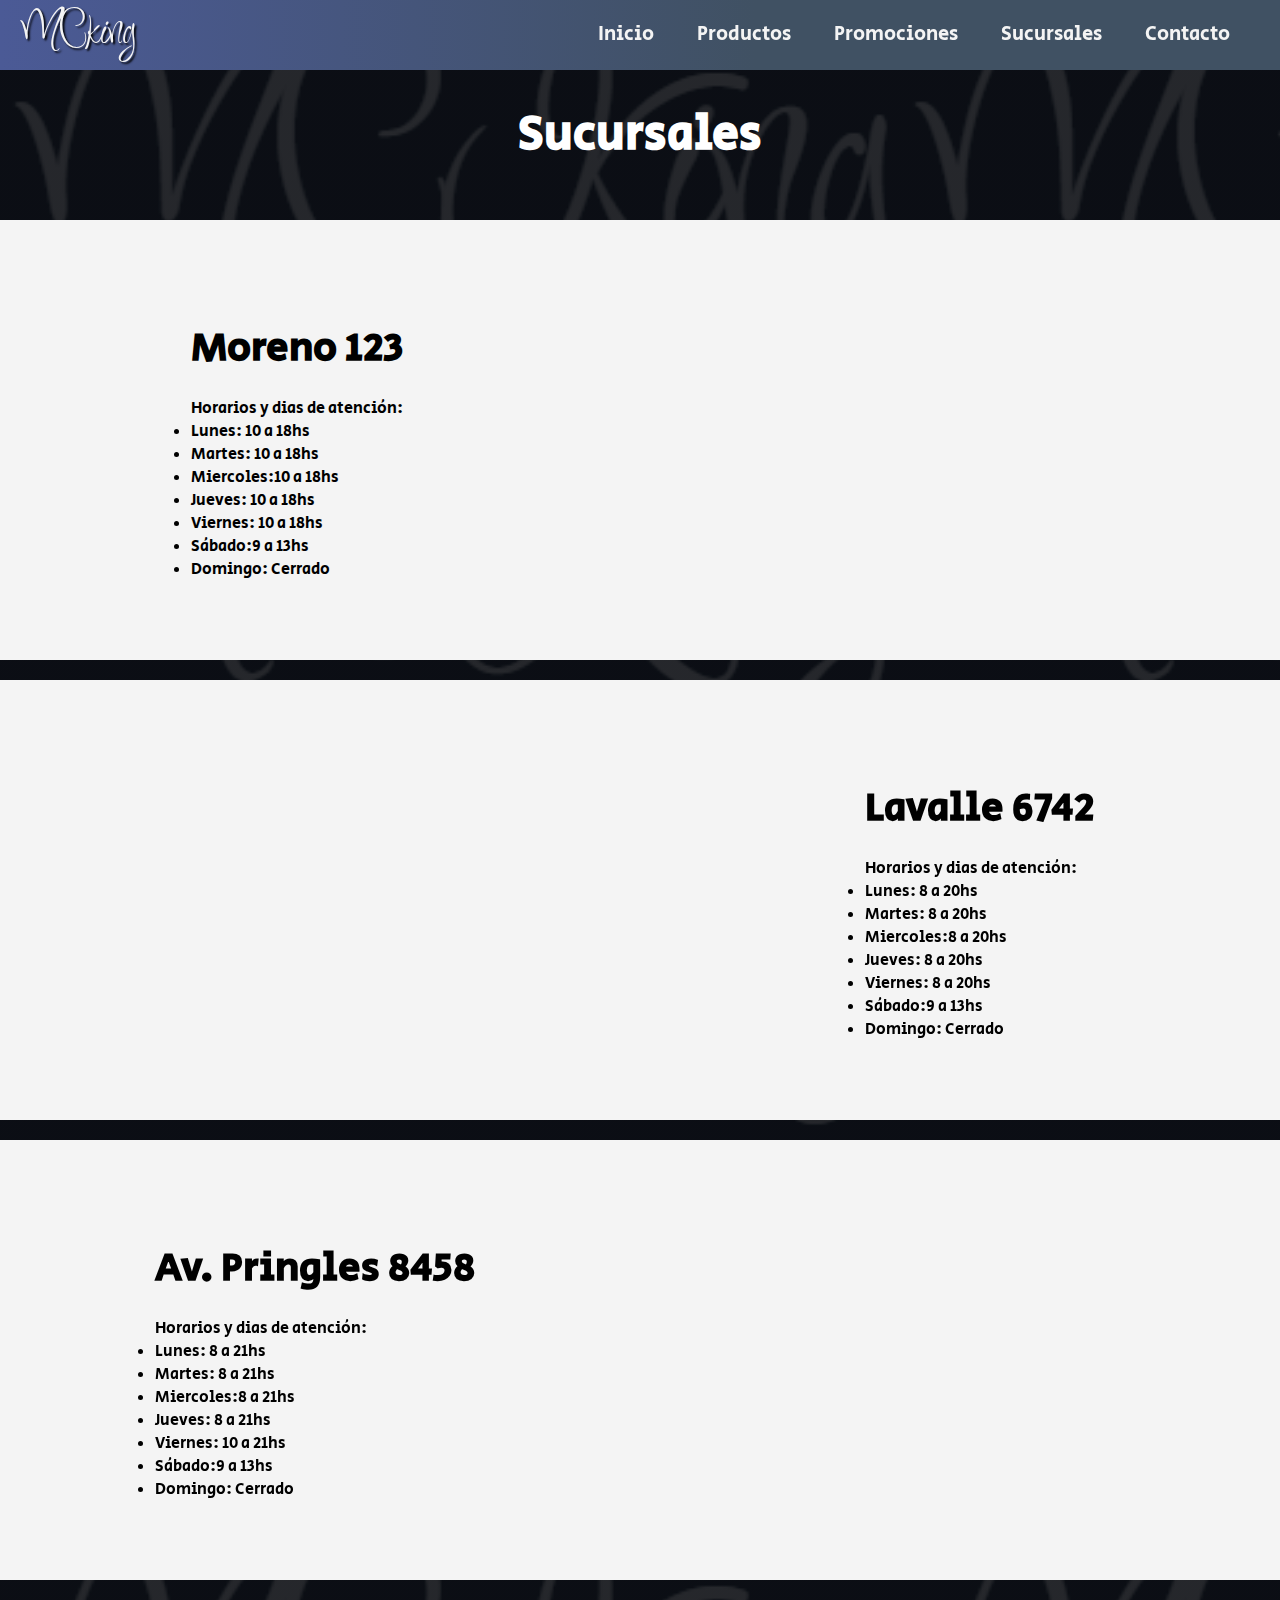
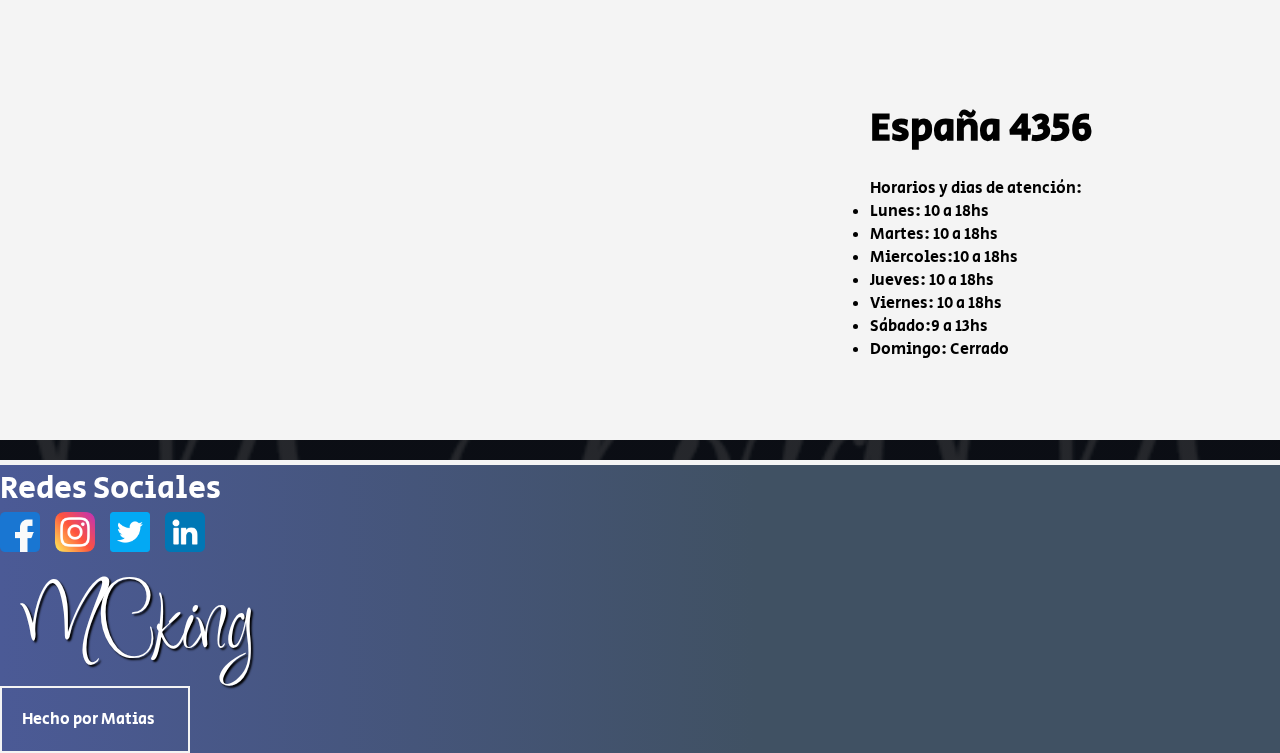
<file: html/sucursal.html>
<!DOCTYPE html>
<html lang="en">
<head>
    <meta charset="UTF-8">
    <meta http-equiv="X-UA-Compatible" content="IE=edge">
    <meta name="viewport" content="width=device-width, initial-scale=1.0">
    <link rel="icon" type="image/x-icon" href="../pictures/Logo2.ico">
    <link href="https://fonts.googleapis.com/css2?family=Inspiration&display=swap" rel="stylesheet">
    <link href="https://fonts.googleapis.com/css2?family=Secular+One&display=swap" rel="stylesheet">
    <link href="https://cdn.jsdelivr.net/npm/bootstrap@5.2.1/dist/css/bootstrap.min.css" rel="stylesheet" integrity="sha384-iYQeCzEYFbKjA/T2uDLTpkwGzCiq6soy8tYaI1GyVh/UjpbCx/TYkiZhlZB6+fzT" crossorigin="anonymous">
    <link rel="stylesheet" href="../sass/main.css">
    <!--SEO-->
    <title>McKING | Sucursales</title>
    <meta name="description" content="Tenemos los mejores productos en las mejores sucursales, Encontrá la mas cercana">
    <meta name="keywords" content="Delivery, Panificados, Confiteria, Pasteleria, Encargos, Alimentos, Casa, Entrega, Pedidos"> 
</head>
<body class="box">
    <header id="Header">
        <div class="Header__logo">
            <a href="../index.html">MCking</a>
        </div>
        <nav class="Header__nav">
            <img src="../pictures/lista.png" alt=""> 
            <input type="checkbox">
            <ul class="Header__menu">
                <li><a href="../index.html">Inicio</a></li>
                <li><a href="./productos.html">Productos</a></li>
                <li><a href="./promociones.html">Promociones</a></li>
                <li><a href="./sucursal.html">Sucursales</a></li>
                <li><a href="./contact.html">Contacto</a></li>
            </ul>
        </nav>
    </header>
    <main>

        <div>
            <h1 class="titulo">Sucursales</h1>
        </div>
        
        <section class="ubicacion">
            <div class="ubicacion__informacion"> 
                <h3>Moreno 123</h3>
                <p>Horarios y dias de atención:</p>
                <ul>
                    <li>Lunes: 10 a 18hs</li>
                    <li>Martes: 10 a 18hs</li>
                    <li>Miercoles:10 a 18hs</li>
                    <li>Jueves: 10 a 18hs</li>
                    <li>Viernes: 10 a 18hs</li>
                    <li>Sábado:9 a 13hs</li>
                    <li>Domingo: Cerrado</li>
                </ul>
            </div>
            <div class="ubicacion__imagen ">
                <iframe src="https://www.google.com/maps/embed?pb=!1m14!1m12!1m3!1d20259.226260848838!2d-60.31838355621391!3d-36.89923966998729!2m3!1f0!2f0!3f0!3m2!1i1024!2i768!4f13.1!5e0!3m2!1ses-419!2sar!4v1663705439914!5m2!1ses-419!2sar" width="100%" height="100%" style="border:0;" allowfullscreen="" loading="lazy" referrerpolicy="no-referrer-when-downgrade"></iframe>
            </div>  
        </section>
        <section class="ubicacion ubicacion--derecha">
            <div class="ubicacion__informacion "> 
                <h3>Lavalle 6742</h3>
                <p>Horarios y dias de atención:</p>
                <ul>
                    <li>Lunes: 8 a 20hs</li>
                    <li>Martes: 8 a 20hs</li>
                    <li>Miercoles:8 a 20hs</li>
                    <li>Jueves: 8 a 20hs</li>
                    <li>Viernes: 8 a 20hs</li>
                    <li>Sábado:9 a 13hs</li>
                    <li>Domingo: Cerrado</li>
                </ul>
            </div>
            <div class="ubicacion__imagen">
                <iframe src="https://www.google.com/maps/embed?pb=!1m14!1m12!1m3!1d20259.226260848838!2d-60.31838355621391!3d-36.89923966998729!2m3!1f0!2f0!3f0!3m2!1i1024!2i768!4f13.1!5e0!3m2!1ses-419!2sar!4v1663705439914!5m2!1ses-419!2sar" width="100%" height="100%" style="border:0;" allowfullscreen="" loading="lazy" referrerpolicy="no-referrer-when-downgrade"></iframe>
            </div>
        </section>
        
        <section class="ubicacion">
            <div class="ubicacion__informacion"> 
                <h3>Av. Pringles 8458</h3>
                <p>Horarios y dias de atención:</p>
                <ul>
                    <li>Lunes: 8 a 21hs</li>
                    <li>Martes: 8 a 21hs</li>
                    <li>Miercoles:8 a 21hs</li>
                    <li>Jueves: 8 a 21hs</li>
                    <li>Viernes: 10 a 21hs</li>
                    <li>Sábado:9 a 13hs</li>
                    <li>Domingo: Cerrado</li>
                </ul>
            </div>
            <div class="ubicacion__imagen">
                <iframe src="https://www.google.com/maps/embed?pb=!1m14!1m12!1m3!1d4383.483090463945!2d-60.32407620793507!3d-36.90432803547941!2m3!1f0!2f0!3f0!3m2!1i1024!2i768!4f13.1!5e0!3m2!1ses-419!2sar!4v1663707032670!5m2!1ses-419!2sar" width="100%" height="100%" style="border:0;" allowfullscreen="" loading="lazy" referrerpolicy="no-referrer-when-downgrade"></iframe>
            </div>  
        </section>
        <section class="ubicacion ubicacion--derecha">
            <div class="ubicacion__informacion"> 
                <h3>España 4356</h3>
                <p>Horarios y dias de atención:</p>
                <ul>
                    <li>Lunes: 10 a 18hs</li>
                    <li>Martes: 10 a 18hs</li>
                    <li>Miercoles:10 a 18hs</li>
                    <li>Jueves: 10 a 18hs</li>
                    <li>Viernes: 10 a 18hs</li>
                    <li>Sábado:9 a 13hs</li>
                    <li>Domingo: Cerrado</li>
                </ul>
            </div>
            <div class="ubicacion__imagen">
                <iframe src="https://www.google.com/maps/embed?pb=!1m14!1m12!1m3!1d671.0493980091032!2d-60.279965535509255!3d-36.86481807926579!2m3!1f0!2f0!3f0!3m2!1i1024!2i768!4f13.1!5e0!3m2!1ses-419!2sar!4v1663706758105!5m2!1ses-419!2sar" width="100%" height="100%" style="border:0;" allowfullscreen="" loading="lazy" referrerpolicy="no-referrer-when-downgrade"></iframe>
            </div>
        </section>
        
    </main>
    <footer class="container-fluid border-3 border-top border-light" id="footer">
        <div class="row p-2">
            <div class="col-sm-12 col-md-6 d-flex flex-column align-items-center redes mt-3">
                    <p>Redes Sociales</p>
                    <ul>
                        <li><a href="https://es-la.facebook.com" target="_blank"><img src="../pictures/facebook.png" alt="facebook" ></a></li>
                        <li><a href="https://www.instagram.com/?hl=es" target="_blank"><img src="../pictures/instagram.png" alt="instagram"></a></li>
                        <li><a href="https://twitter.com/?lang=es" target="_blank"><img src="../pictures/gorjeo.png" alt="twitter" ></a></li>
                        <li><a href="https://www.linkedin.com/" target="_blank"><img src="../pictures/linkedin.png" alt="linkedin" ></a></li>
                    </ul>
            </div>
            <div class="col-md-6 logoFooter text-center">
                <p>MCking</p>
            </div>
        </div>
        <div class="mx-auto autor text-center">
            <p class="my-auto">Hecho por Matias</p>
        </div>  
    </footer>
</body>
</html>
</file>
<file: sass/main.css>
@charset "UTF-8";
* {
  margin: 0;
  padding: 0;
  box-sizing: border-box;
}

body {
  background-color: #fff;
  color: #000;
  /* font-family: sans-serif; */
  font-family: "Secular One", sans-serif;
}

/* Fondo background */
.box {
  background-image: linear-gradient(rgba(5, 7, 12, 0.87), rgba(5, 7, 12, 0.87)), url(../pictures/Logo2.png);
  background-repeat: repeat;
  background-size: 900px;
}

/*============================HEADER===================================*/
/*Menu de navegación y logo*/
#Header {
  display: flex;
  position: -webkit-sticky;
  position: sticky;
  top: 0;
  background-image: linear-gradient(90deg, rgb(100, 130, 200) 0%, rgb(75, 90, 150) 0%, rgb(64, 81, 99) 59%);
  height: 70px;
  width: 100%;
  z-index: 999;
  justify-content: space-between;
}
#Header .Header__logo {
  font-family: "Inspiration", cursive;
  font-size: 50px;
  color: #F4F4F4;
  padding: 0 20px;
  line-height: 1.2;
  text-shadow: 2px 2px 2px #000;
}
#Header .Header__logo a {
  text-decoration: none;
}
#Header .Header__logo a:visited {
  color: #F4F4F4;
}
#Header .Header__logo a:link {
  color: #F4F4F4;
}
#Header .Header__nav img, #Header .Header__nav input {
  display: none;
  visibility: hidden;
}
#Header .Header__nav .Header__menu {
  margin-right: 30px;
  padding-left: 0;
}
#Header .Header__nav .Header__menu li {
  display: inline-block;
  list-style: none;
  font-size: 20px;
  padding: 20px;
}
#Header .Header__nav .Header__menu li a {
  text-decoration: none;
  color: #F4F4F4;
  transition: padding 0.5s;
}
#Header .Header__nav .Header__menu li a:hover {
  padding: 10px;
  text-decoration: underline;
  transform: scale(2);
}

/* --------------------------------------------------------------------*/
/*=============================FOOTER===================================*/
#footer {
  background-image: linear-gradient(90deg, rgb(100, 130, 200) 0%, rgb(75, 90, 150) 0%, rgb(64, 81, 99) 59%);
  color: #fff;
  border-top: 5px solid #F4F4F4;
}
#footer div .redes p {
  font-size: 2rem;
}
#footer div .redes ul {
  display: flex;
  gap: 15px;
  padding-left: 0;
}
#footer div .redes ul li {
  list-style: none;
}
#footer div .redes ul li a img {
  width: 40px;
}
#footer div .logoFooter {
  grid-row: 1/2;
  grid-column: 3/4;
  font-family: "Inspiration", cursive;
  font-size: 100px;
  color: #fff;
  padding: 0 20px;
  text-shadow: 2px 2px 2px #000;
}
#footer .autor {
  grid-row: 2/3;
  grid-column: 2/3;
  align-self: flex-end;
  border: 2px double #F4F4F4;
  width: 190px;
}
#footer .autor p {
  padding: 20px;
}

/* Imagen principal con eslogan*/
.accessDirect {
  display: flex;
  justify-content: flex-start;
  background-image: url(../pictures/stollen-prueba4.jpg);
  background-size: cover;
  background-repeat: no-repeat;
  height: 95vh;
}
.accessDirect__eslogan {
  margin: 5% 5%;
}
.accessDirect__eslogan h1 {
  font-family: "Secular One", sans-serif;
  font-size: 3rem;
  font-weight: 800;
  color: #F4F4F4;
}
.accessDirect__eslogan h1 span {
  display: block;
  font-size: 4rem;
}
.accessDirect__eslogan .accessDirect__botones {
  margin-top: 20px;
  display: flex;
  gap: 30px;
  flex-wrap: wrap;
  padding-left: 0;
}
.accessDirect__eslogan .accessDirect__botones li {
  list-style-type: none;
  margin-bottom: 20px;
  transition: all 0.2s;
}
.accessDirect__eslogan .accessDirect__botones li a {
  color: #000;
  text-decoration: none;
  background-color: #F4F4F4;
  font-size: 1.5rem;
  border-radius: 70px;
  padding: 20px;
  font-weight: 800;
  box-shadow: 2px 2px 5px black;
}
.accessDirect__eslogan .accessDirect__botones li a .icon {
  position: relative;
  margin-left: 10px;
  width: 40px;
  height: 40px;
  box-shadow: none;
}
.accessDirect__eslogan .accessDirect__botones li:hover {
  transform: scale(110%);
}

.delivery {
  display: flex;
  justify-content: space-evenly;
  text-align: center;
  align-items: flex-start;
  gap: 50px;
  padding: 50px;
}
.delivery div {
  display: flex;
  flex-direction: column;
  justify-content: center;
  align-items: center;
  gap: 20px;
  font-size: 1.2rem;
}
.delivery div div {
  background-image: linear-gradient(90deg, rgb(100, 130, 200) 0%, rgb(75, 90, 150) 0%, rgb(64, 81, 99) 59%);
  border-radius: 100%;
  width: 10rem;
  height: 10rem;
}
.delivery div div .invert {
  filter: invert(100%);
}
.delivery div p {
  text-align: justify;
  width: 12.5rem;
}
.delivery .arrow {
  align-self: center;
}
.delivery img {
  width: 4rem;
  border-radius: 100%;
}

.backAnotherWhite {
  display: flex;
  justify-content: space-evenly;
  align-items: center;
  padding: 30px 0;
  margin: 0 20px;
  overflow: hidden;
  margin-bottom: 20px;
  border-radius: 20px;
  flex-wrap: wrap-reverse;
  flex-direction: row-reverse;
  background-color: #F4F4F4;
}

.backAnotherBlue {
  display: flex;
  justify-content: space-evenly;
  align-items: center;
  padding: 30px 0;
  margin: 0 20px;
  overflow: hidden;
  margin-bottom: 20px;
  border-radius: 20px;
  flex-wrap: wrap-reverse;
  background-color: #F4F4F4;
}

.backAnotherBlue div, .backAnotherWhite div {
  display: flex;
  flex-direction: column;
  align-items: center;
  width: 50%;
  text-align: center;
}
.backAnotherBlue div p, .backAnotherWhite div p {
  font-size: 1.2rem;
  text-align: center;
}
.backAnotherBlue div h3, .backAnotherWhite div h3 {
  text-align: center;
  font-size: 3rem;
  font-weight: 900;
  margin-bottom: 40px;
}
.backAnotherBlue img, .backAnotherWhite img {
  position: relative;
  width: 500px;
}
.backAnotherBlue h3.locales, .backAnotherWhite h3.locales {
  text-align: center;
  font-size: 3rem;
  font-weight: 900;
  padding: 30px;
}
.backAnotherBlue h3.locales a, .backAnotherWhite h3.locales a {
  color: #000;
}
.backAnotherBlue h3.locales a:visited, .backAnotherWhite h3.locales a:visited {
  color: #000;
}

/* ========================================================================= */
/* Menu de productos */
.submenu {
  display: flex;
  flex-direction: column;
  align-items: center;
  position: fixed;
  top: 167px;
  left: 0;
  padding: 30px 5px;
}
.submenu ul {
  padding-left: 0;
}
.submenu ul li {
  margin: 10px 0;
  padding: 20px 50px;
  background-color: #F4F4F4;
  border-radius: 40px;
  text-align: center;
  list-style-type: none;
  transform: all 0.2s;
}
.submenu ul li:hover {
  transform: scale(110%);
}
.submenu ul li a {
  color: #000;
  text-decoration: none;
}

/* ---------------------------------------- */
/*Titulo*/
.productTitle {
  background-image: linear-gradient(rgba(5, 7, 12, 0.87), rgba(5, 7, 12, 0.87)), url(../pictures/Logo2.png);
  background-size: 55rem;
}

/* Contenido Página productos */
#main {
  display: flex;
  flex-direction: column;
  margin-top: 2%;
  margin-left: 20%;
  margin-right: 5%;
  gap: 30px;
}
#main .productosTitulo {
  font-size: 3rem;
  font-weight: 800;
}
#main .productos {
  display: grid;
  gap: 15px;
  grid-template-columns: 1fr, 1fr, 1fr, 1fr;
  grid-auto-rows: 16rem;
  margin-bottom: 20px;
}
#main .productos div {
  position: relative;
  border-radius: 20px;
  overflow: hidden;
  transition: all 0.7s;
}
#main .productos div:nth-child(1) {
  grid-row: 1/3;
  grid-column: 1/3;
}
#main .productos div:nth-child(2) {
  grid-row: 1/2;
  grid-column: 3/4;
}
#main .productos div:nth-child(3) {
  grid-row: 2/3;
  grid-column: 3/4;
}
#main .productos div:nth-child(4) {
  grid-row: 3/4;
  grid-column: 2/4;
}
#main .productos div:nth-child(5) {
  grid-row: 3/4;
  grid-column: 1/2;
}
#main .productos div:nth-child(6) {
  grid-row: 4/5;
  grid-column: 1/4;
}
#main .productos div:hover {
  transform: scale(110%);
  z-index: 100;
  box-shadow: 0 0 50px black;
}
#main .productos div h3 {
  font-size: 2.5rem;
  position: absolute;
  right: 1rem;
  bottom: 0;
  font-size: 40px;
  color: #fff;
  text-shadow: 0 0 10px black;
}
#main .productos div img {
  width: 100%;
  height: 100%;
  -o-object-fit: cover;
     object-fit: cover;
  border-radius: 20px;
}

/*==========================Página Promociones=================================*/
.gridContainerMain {
  display: grid;
  grid-template-rows: 70px auto auto auto;
  gap: 0;
}

.combos {
  margin: 0 auto;
  padding-bottom: 30px;
  text-align: center;
}
.combos h2 {
  color: #fff;
  font-size: 3rem;
  margin: 30px 0;
  font-family: "Secular One", sans-serif;
}
.combos .combos__contenedor {
  background-color: #F4F4F4;
}
.combos .combos__contenedor div {
  margin: 20px 0;
  height: 25%;
  overflow: hidden;
}
.combos .combos__contenedor div h3 {
  font-size: 2rem;
}
.combos .combos__contenedor div img {
  width: 100%;
  height: 100%;
  border-radius: 10px;
}

/*==========================Página Sucursales=================================*/
.titulo {
  color: #fff;
  padding: 30px;
  font-weight: 800;
  text-align: center;
  font-family: "Secular One", sans-serif;
  font-size: 3rem;
}

.titulo--absolute {
  position: absolute;
  text-shadow: 0 0 10px #000;
  right: 0;
  left: 0;
  z-index: 100;
}

.ubicacion {
  display: flex;
  flex-wrap: wrap;
  background-color: #F4F4F4;
  justify-content: space-evenly;
  align-items: center;
  margin: 20px 0;
  padding: 20px 0;
}
.ubicacion .ubicacion__informacion h3 {
  font-size: 2.5rem;
  margin: 20px 0;
}
.ubicacion .ubicacion__imagen {
  width: 31rem;
  height: 25rem;
}

.ubicacion--derecha {
  flex-direction: row-reverse;
}

/*==========================Página Contacto=================================*/
.formulario {
  background-color: #F4F4F4;
  display: flex;
  flex-wrap: wrap-reverse;
  justify-content: space-around;
  align-items: center;
  gap: 10px;
  width: 80vw;
  padding: 50px;
  border-radius: 40px;
  margin: 0 auto;
  margin-bottom: 20px;
  box-shadow: 0 0 15px #000;
}
.formulario .formulario__imagen {
  background-color: #405163;
  border: 2px solid #000;
  border-radius: 100%;
  width: 200px;
  height: 200px;
  font-family: "Inspiration", cursive;
  font-size: 100pt;
  padding: 30px;
  margin: 50px;
}
.formulario .formulario__imagen p {
  position: relative;
  right: 100px;
}

.btn-custom-form {
  color: #fff;
  background-color: #405163;
  border-radius: 0.375rem;
  border: none;
  height: 2.5rem;
}

.form-control:focus {
  border: 2px solid #405163;
  box-shadow: 0 0 10px #283542;
}

button.btn-custom-form:hover {
  background-color: #283542;
  box-shadow: 0 0 10px #283542;
}

@media screen and (max-width: 991px) {
  /*=======================Página Inicio=========================*/
  #Header .Header__nav {
    display: flex;
    position: relative;
    flex-direction: row-reverse;
    align-items: center;
    z-index: 999;
  }
  #Header .Header__nav img {
    display: block;
    visibility: visible;
    width: 40px;
    margin-right: 20px;
    z-index: 1;
    filter: invert(100%);
  }
  #Header .Header__nav input[type=checkbox] {
    display: block;
    visibility: visible;
    position: absolute;
    height: 40px;
    width: 40px;
    z-index: 999;
    margin-right: 20px;
    opacity: 0;
  }
  #Header .Header__nav input:checked + .Header__menu {
    top: 70px;
    transition: 0.5s;
  }
  #Header .Header__nav .Header__menu {
    display: flex;
    flex-direction: column;
    position: absolute;
    text-align: center;
    top: -1000px;
    width: 30vw;
    background-image: linear-gradient(90deg, rgb(100, 130, 200) 0%, rgb(75, 90, 150) 0%, rgb(64, 81, 99) 59%);
    transition: 0.5s;
    z-index: 1;
    border-radius: 10px;
    box-shadow: 0 0 10px #405163;
  }
  #Header .Header__nav .Header__menu li {
    padding: 10px;
    margin: 10px 0;
    width: 100%;
  }
  #Header .Header__nav .Header__menu li:hover {
    background-color: #F4F4F4;
  }
  #Header .Header__nav .Header__menu li:hover a {
    color: #405163;
  }
  /*==========Página Inicio=============*/
  .accessDirect {
    background-image: linear-gradient(rgba(5, 7, 12, 0.7), rgba(5, 7, 12, 0.7)), url(../pictures/screen-850-prueba2.jpg);
    background-size: cover;
  }
  .accessDirect .accessDirect__eslogan h1 {
    font-family: "Secular One", sans-serif;
    font-size: 3rem;
  }
  .accessDirect .accessDirect__eslogan h1 span {
    display: block;
    font-size: 4rem;
  }
  .delivery {
    display: flex;
    flex-direction: column;
    align-items: center;
    text-align: justify;
  }
  .delivery div img.rotateArrow {
    transform: rotate(90deg);
  }
  .backAnotherBlue, .backAnotherWhite {
    padding: 0;
  }
  .backAnotherBlue div, .backAnotherWhite div {
    text-align: justify;
    width: 100%;
    padding: 30px 0;
  }
  .backAnotherBlue div h3, .backAnotherWhite div h3 {
    font-size: 2.5rem;
  }
  .backAnotherBlue div p, .backAnotherWhite div p {
    padding: 0 30px;
  }
  .backAnotherBlue img, .backAnotherWhite img {
    width: 100%;
  }
  /*========================================================================*/
  /*=======================Página productos=========*/
  .submenu {
    display: none;
  }
  #main {
    margin-left: 0;
    margin-right: 0;
  }
  #main .productos {
    display: flex;
    flex-direction: column;
    gap: 15px;
    width: 100%;
    margin-bottom: 20px;
  }
  #main .productos div {
    overflow: hidden;
    border-radius: 20px;
    height: 25rem;
    color: #F4F4F4;
  }
  #main .productos div:hover {
    transform: none;
    box-shadow: none;
  }
  #main .productos div h3 {
    position: absolute;
    text-shadow: 0 0 10px black;
  }
  #main .productos div img {
    width: 100%;
    height: 100%;
    -o-object-fit: cover;
       object-fit: cover;
  }
  /*================================================================*/
  /*===================Página Sucursales=============================*/
  .ubicacion {
    padding: 0;
  }
  /*================================================================*/
  /*===================Página Contacto=============================*/
  .formulario {
    width: 100vw;
    margin: 0;
    margin-bottom: 20px;
  }
}
/*====================================================================================*/
@media screen and (max-width: 767px) {
  /*==================HEADER===============*/
  #Header .Header__nav .Header__menu {
    width: 100vw;
    margin: 0;
    margin-right: 0;
  }
  #Header .Header__nav .Header__menu li a:hover {
    text-decoration: none;
    color: #405163;
  }
  .titulo {
    font-size: 2rem;
    padding: 10px;
  }
  /*=========================FOOTER===========================*/
  #footer div .logoFooter {
    grid-column: 1/2;
    grid-row: 2/3;
  }
  #footer .autor {
    grid-column: 1/2;
    grid-row: 3/4;
  }
}
@media screen and (max-width: 578px) {
  .accessDirect {
    background-image: linear-gradient(rgba(5, 7, 12, 0.7), rgba(5, 7, 12, 0.7)), url(../pictures/screen-850-prueba3.jpg);
    background-size: cover;
  }
  .backAnotherBlue h3.locales {
    font-size: 2rem;
    text-align: justify;
    padding: 10px 20px;
  }
  .productos div {
    height: 19rem;
  }
  .formulario .formulario__imagen p {
    font-size: 7rem;
    right: 80px;
  }
}
/*==================================================================*/
/*GALAXY FOLD  o telefonos plegables*/
@media screen and (max-width: 300px) {
  .formulario .formulario__imagen p {
    font-size: 6rem;
    right: 60px;
  }
}/*# sourceMappingURL=main.css.map */
</file>
